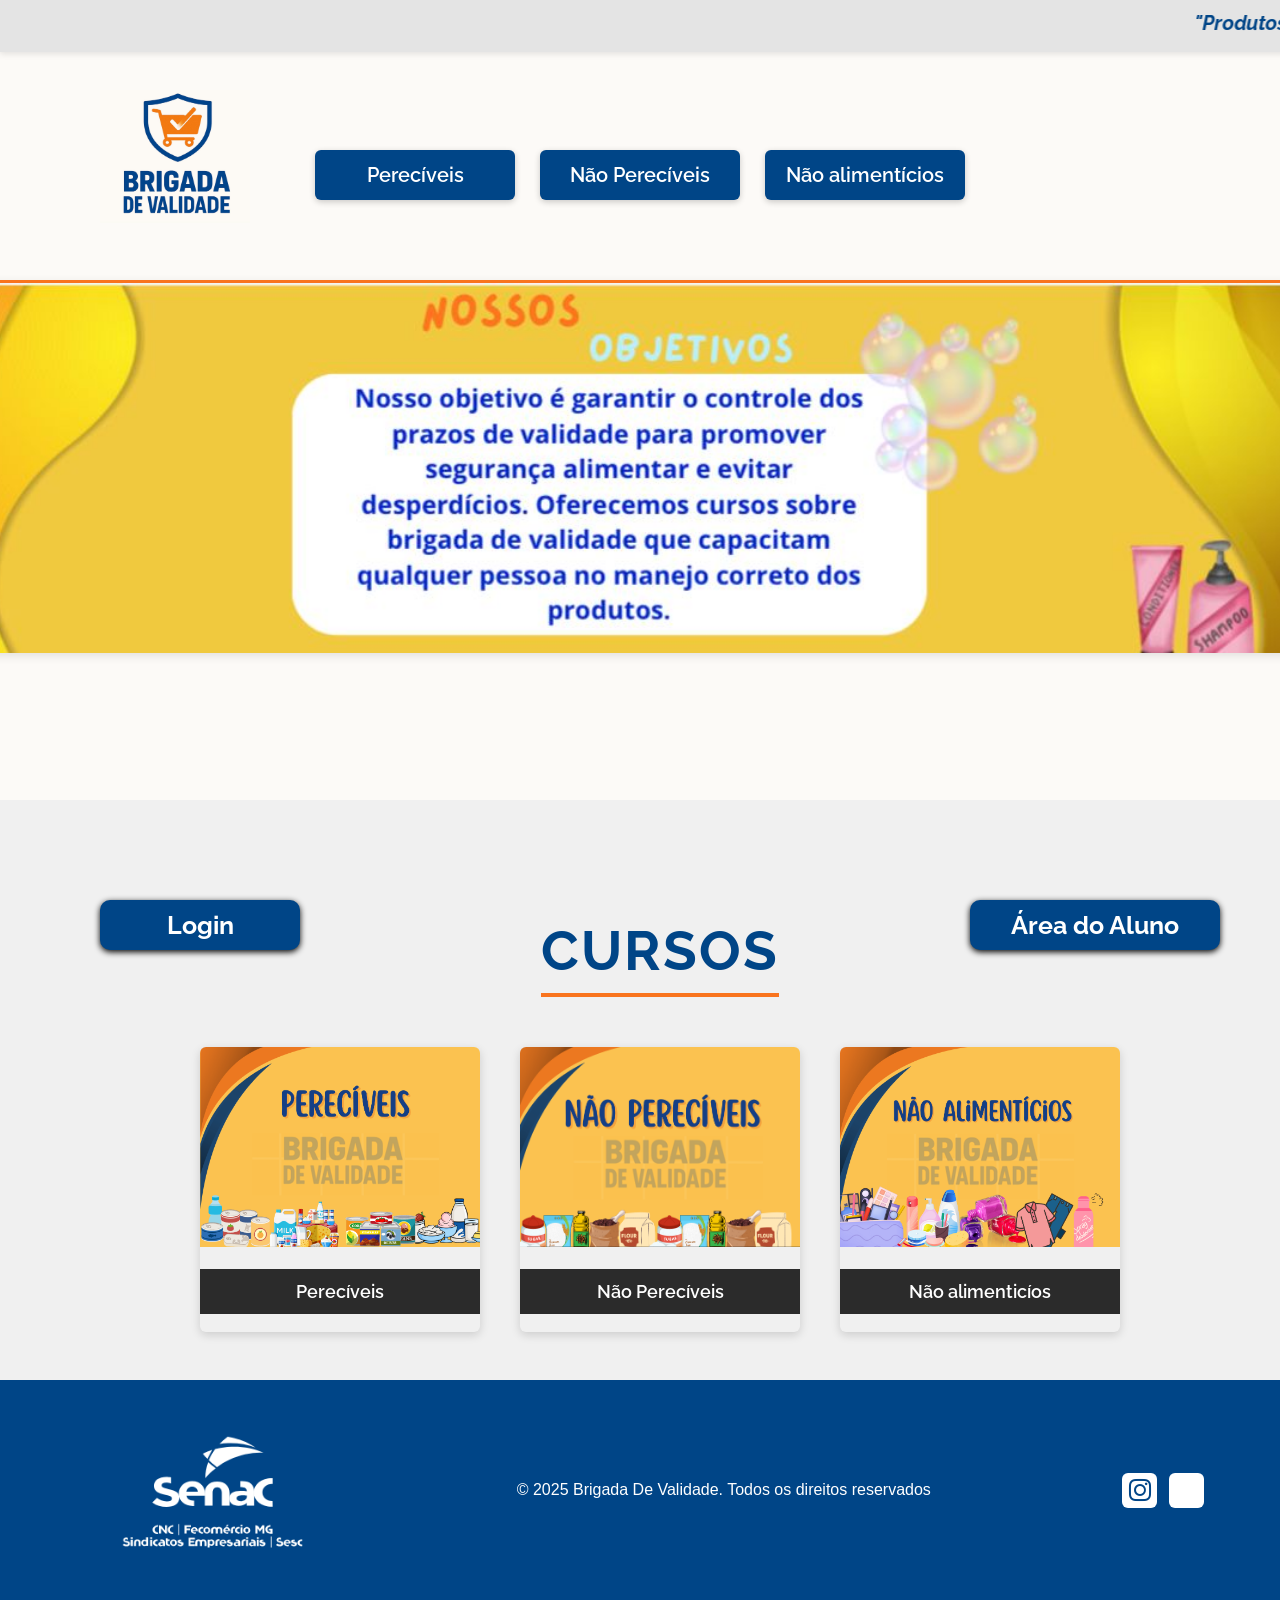
<file: html/index.html>
<!DOCTYPE html>
<html lang="pt-br">

<head>
    <meta charset="UTF-8">
    <meta name="viewport" content="width=device-width, initial-scale=1.0">
    <link rel="stylesheet" href="https://cdn.jsdelivr.net/npm/bootstrap-icons@1.13.1/font/bootstrap-icons.min.css">
    <link rel="stylesheet" href="../css/style.css">
    <link href='https://cdn.boxicons.com/fonts/brands/boxicons-brands.min.css' rel='stylesheet'>
    <title>Brigada De Validade</title>
</head>

<body>
    <p class="titulo">
        <b><i>
                <marquee>"Produtos sempre dentro do prazo. Porque você merece segurança e qualidade."</marquee>
            </i></b>
    </p><br>
    <img class="logo" src="../imagens/logo.jpg" alt="">
    <div class="as">
        <a class="botoes" href="../html/p.html">Perecíveis</a>
        <a class="botoes" href="../html/index1.html">Não Perecíveis</a>
        <a class="botoes" href="../html/na.html">Não alimentícios</a>
    </div>
    <div class="banner-container">
        <img class="banners" src="../imagens/1000035137.jpg" alt="Banner 1">
        <img class="banners" src="../imagens/BANNER-2.jpg" alt="Banner 2">
        <button class="banner-btn prev"><i class="bi bi-chevron-left"></i></button>
        <button class="banner-btn next"><i class="bi bi-chevron-right"></i></button>
    </div>
    <div class="container-cursos">
        <p class="titulo-cursos"><b>Cursos</b></p>
        <div class="container-imagem">
            <a class="btn-login" href="../html/Login.html"><b>Login</b></a>
            <a class="btn-areadoaluno" href="../html/areaAluno.html"><b>Área do Aluno</b></a>
            <a href="curso1.html">
                <div>
                    <img class="imagem" src="../imagens/P.png">
                    <p class="nome-imagens">Perecíveis</p>
                </div>
            </a>
            <a href="curso2.html">
                <div>
                    <img class="imagem" src="../imagens/NP.png">
                    <p class="nome-imagens">Não Perecíveis</p>
                </div>
            </a>
            <a href="curso3.html">
                <div>
                    <img class="imagem" src="../imagens/NA.png">
                    <p class="nome-imagens">Não alimenticíos</p>
                </div>
            </a>
        </div>
    </div>
    <footer>
        <img class="logo-footer" src="../imagens/logo-footer.png" alt="">
        <p class="copyright">© 2025 Brigada De Validade<a href="../html/easter.html" id="easter" >.</a> Todos os direitos reservados</p>
        <div class="icones">
            <a href="https://www.instagram.com/brigada.devalidade0013?igsh=MzB3cHFpYTdza3Vz" target="_blank"><i
                    class="bi bi-instagram"></i></a>
            <i class='bxl bx-gmail' target="_blank"></i>
        </div>
     
    </footer>
    <script src="../js/script.js"></script>
</body>

</html>
</file>
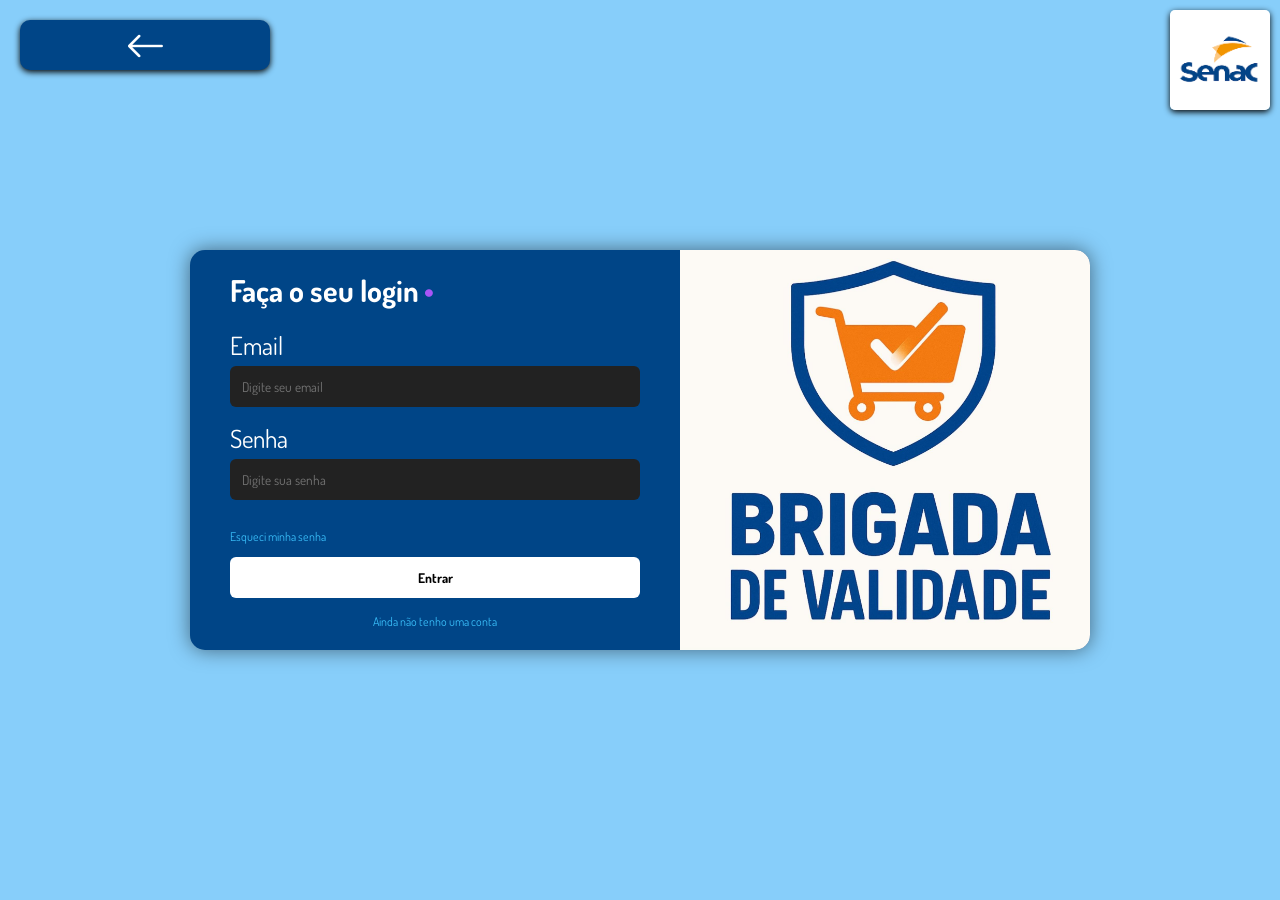
<file: html/areaAluno.html>
<!DOCTYPE html>
<html lang="pt-br">
<head>
  <meta charset="UTF-8" />
  <meta name="viewport" content="width=device-width, initial-scale=1.0" />
  <link rel="stylesheet" href="../Nova pasta/css/areaAluno.css" />
  <title>Área do Aluno</title>
</head>
<body>

  <!-- HEADER -->
  <header id="header">
    <h1>Área do Aluno</h1>
    <nav>
      <a href="../html/index.html">Ir para Home</a>
      <button id="btnLogout" class="btn-logout">Sair</button>
    </nav>
  </header>

  <!-- MAIN -->
  <main>
    <h2>Histórico de atividades</h2>
    <p>Escolha abaixo uma das categorias disponíveis para visualizar suas atividades</p>
    <br />

    <section id="card" class="card">

      <article id="back">
        <h2>Cursos Concluídos</h2>
        <p>Aqui estão os cursos que você já concluiu.</p>

        <table class="tabela">
          <thead>
            <tr>
              <th>Nome do Curso</th>
              <th>Certificado</th>
              <th>Participante</th>
              <th>Instituição</th>
            </tr>
          </thead>
          <tbody>
            <tr>
              <td>Perecíveis</td>
              <td><button onclick="imprimirCertificado1()">Imprimir</button></td>
              <td id="alunoNome2">Nome do Aluno</td>
              <td>SENAC</td>
            </tr>
            <tr>
              <td>Não Perecíveis</td>
              <td><button onclick="imprimirCertificado2()">Imprimir</button></td>
              <td id="alunoNome1">Nome do Aluno</td>
              <td>SENAC</td>
            </tr>
            <tr>
              <td>Não alimenticíos</td>
              <td><button onclick="imprimirCertificado3()">Imprimir</button></td>
              <td id="alunoNome3">Nome do Aluno</td>
              <td>SENAC</td>
            </tr>
          </tbody>
        </table>
      </article>
    </section>
  </main>

  <script src="../Nova pasta/js/areaAluno.js"></script>
  <script src="../Nova pasta/js/logout.js"></script>
</body>
</html>
</file>
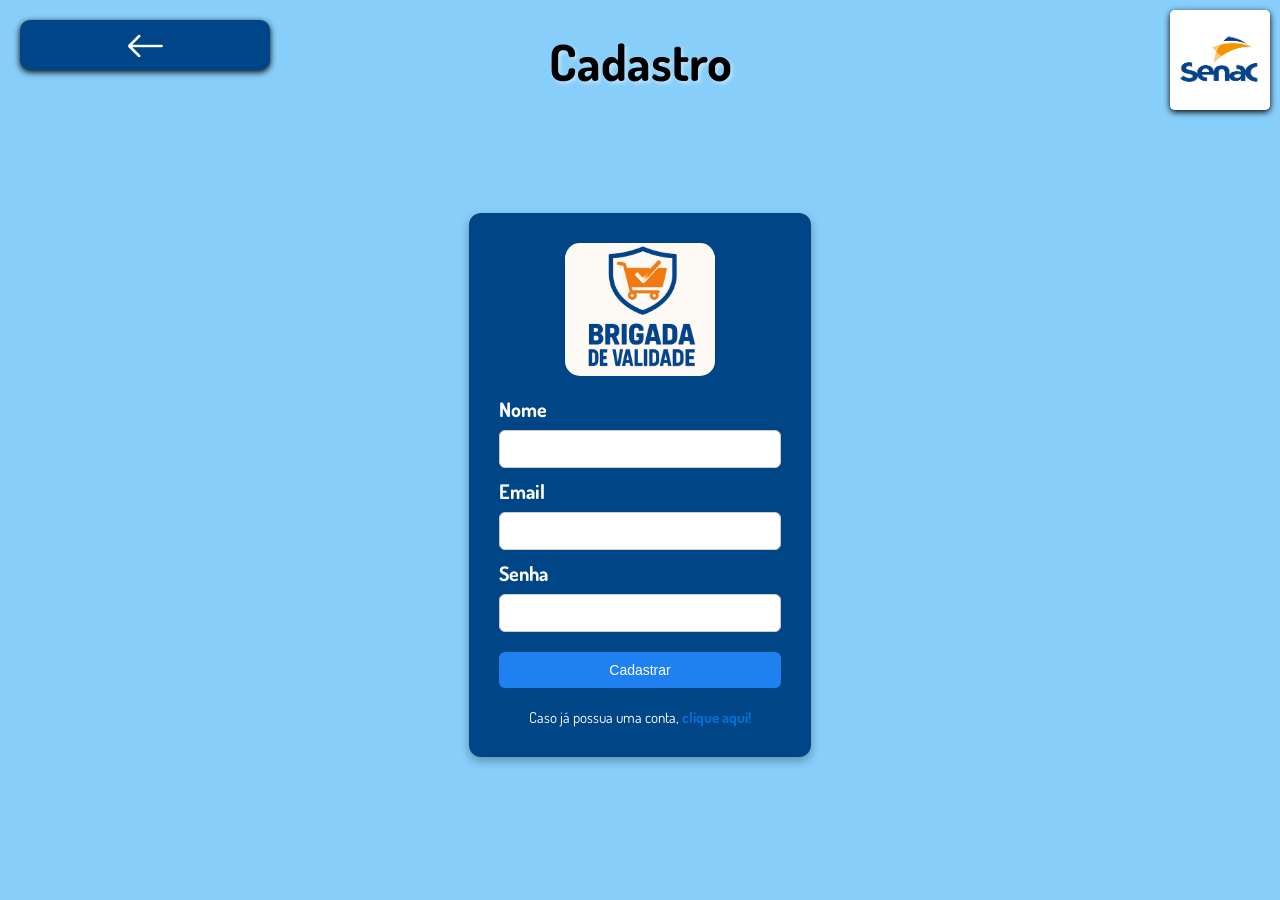
<file: html/Cad.html>
<!DOCTYPE html>
<html lang="pt-br">
<head>
  <meta charset="UTF-8">
  <meta name="viewport" content="width=device-width, initial-scale=1.0">
  <title>Cadastro</title>
  <link rel="stylesheet" href="../css/cadastro.css">
  <link rel="stylesheet" href="https://cdn.jsdelivr.net/npm/bootstrap-icons@1.13.1/font/bootstrap-icons.min.css">
<link href="https://fonts.googleapis.com/css2?family=Dosis:wght@200..800&family=Raleway:ital,wght@0,100..900;1,100..900&display=swap" rel="stylesheet">
</head>
<body>

  <!-- Conteúdo -->
  <div class="content">
    <h1 class="cad">Cadastro</h1>
  </div>

  <!-- Formulário -->
  <div class="form-container">
    <img src="../imagens/logo.jpg" class="Logo" alt="Logo">

    <form action="#" method="post">
      <label for="nome">Nome</label>
      <input type="text" id="nome" name="nome" required>

      <label for="email">Email</label>
      <input type="email" id="email" name="email" required>

      <label for="senha">Senha</label>
      <input type="password" id="senha" name="senha" required>

      <button type="submit">Cadastrar</button>
    </form>

  <a class="voltar" href="../html/index.html"><i class="bi bi-arrow-left"></i></a>
    <div class="login-link">
      <p>Caso já possua uma conta, <a href="../html/Login.html">clique aqui!</a></p>
    </div>
  </div>
  
  <img src="../imagens/images.png" class="logo">
  <script src="../js/cadastro.js"></script>
</body>
</html>
</file>
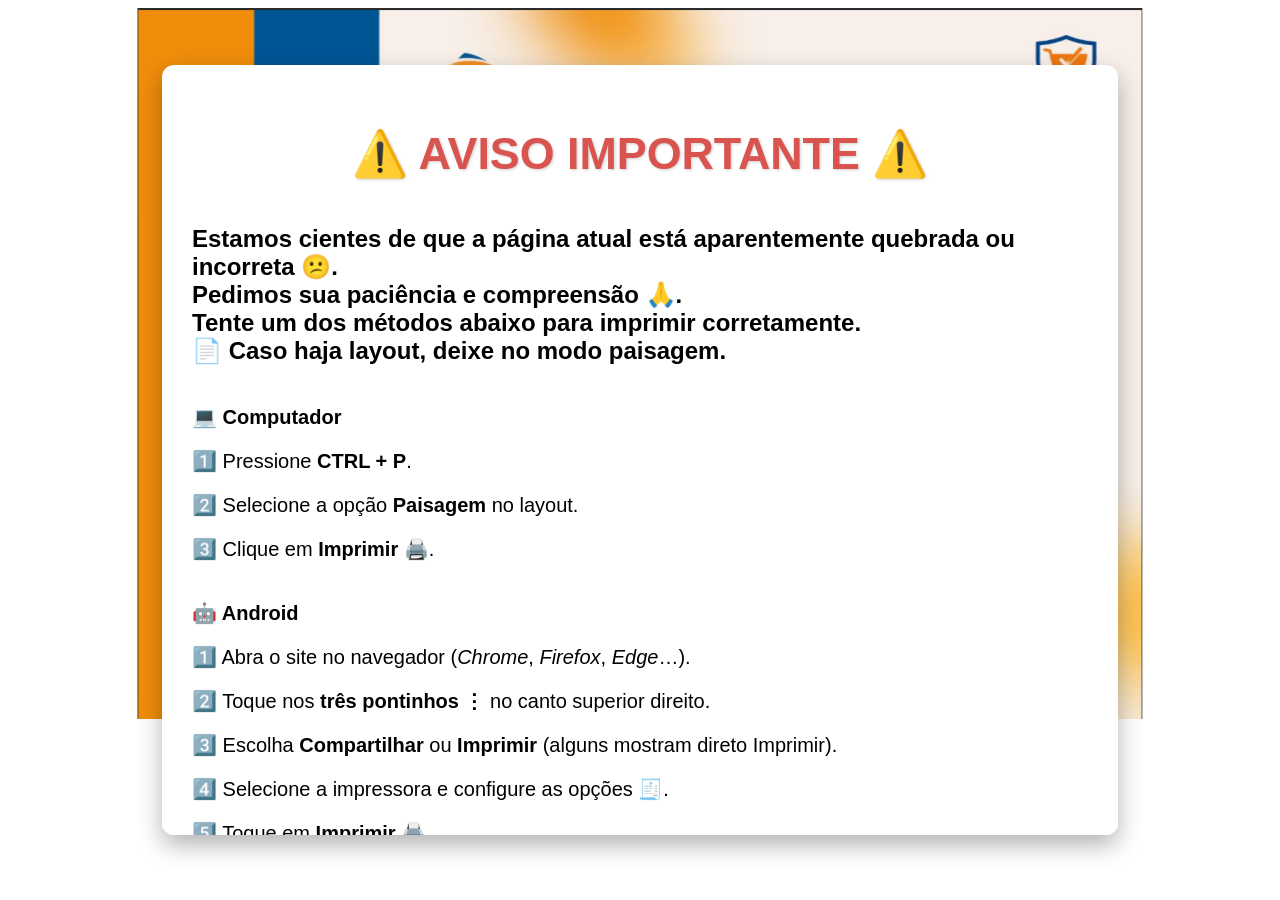
<file: html/certificado1.html>
<!DOCTYPE html>
<html lang="pt-br">

<head>
    <meta charset="UTF-8">
    <meta name="viewport" content="width=device-width, initial-scale=1.0">
    <link rel="stylesheet" href="../css/certificado.css">
    <title>Certificado - Perecíveis</title>
</head>

<body>
    <img src="../imagens/Design sem nome (2).svg" alt="">
    <p class="cert"><span id="nomeAluno"></span> participou do curso <strong>Perecíveis</strong>,<br> promovido por SENAC.</p>
    
    <section class="msg">
        <h1 class="aviso-titulo">⚠️ AVISO IMPORTANTE ⚠️</h1>

        <h2>
            Estamos cientes de que a página atual está aparentemente quebrada ou incorreta 😕.<br>
            Pedimos sua paciência e compreensão 🙏.<br>
            Tente um dos métodos abaixo para imprimir corretamente.<br>
            <strong>📄 Caso haja layout, deixe no modo paisagem.</strong>
        </h2>

        <article>
            <p><strong>💻 Computador</strong></p>
            <p>1️⃣ Pressione <strong>CTRL + P</strong>.</p>
            <p>2️⃣ Selecione a opção <strong>Paisagem</strong> no layout.</p>
            <p>3️⃣ Clique em <strong>Imprimir 🖨️</strong>.</p>
        </article>

        <article class="an">
            <p><strong>🤖 Android</strong></p>
            <p>1️⃣ Abra o site no navegador (<em>Chrome</em>, <em>Firefox</em>, <em>Edge</em>…).</p>
            <p>2️⃣ Toque nos <strong>três pontinhos ⋮</strong> no canto superior direito.</p>
            <p>3️⃣ Escolha <strong>Compartilhar</strong> ou <strong>Imprimir</strong> (alguns mostram direto Imprimir).</p>
            <p>4️⃣ Selecione a impressora e configure as opções 🧾.</p>
            <p>5️⃣ Toque em <strong>Imprimir 🖨️</strong>.</p>
        </article>

        <article class="ip">
            <p><strong>🍎 iPhone / iPad (iOS)</strong></p>
            <p>1️⃣ Abra o site no <strong>Safari</strong>.</p>
            <p>2️⃣ Toque no ícone de <strong>compartilhamento</strong> ⬆️.</p>
            <p>3️⃣ Role e toque em <strong>Imprimir</strong>.</p>
            <p>4️⃣ Escolha a impressora e configure as opções ⚙️.</p>
            <p>5️⃣ Toque em <strong>Imprimir 🖨️</strong>.</p>
        </article>

        <a class="btn-fechar" id="btn">Ok</a>
    </section>

    <script>
        document.addEventListener("DOMContentLoaded", () => {
            const usuarioLogado = JSON.parse(localStorage.getItem("usuarioLogado"));
            const nomeAluno = usuarioLogado ? usuarioLogado.nome : "Nome do Aluno";
            document.getElementById("nomeAluno").textContent = nomeAluno;
        });

        const btn = document.getElementById("btn");
        const msg = document.querySelector(".msg");
        btn.addEventListener("click", () => {
            msg.style.display = 'none';
        });
    </script>
</body>

</html>
</file>
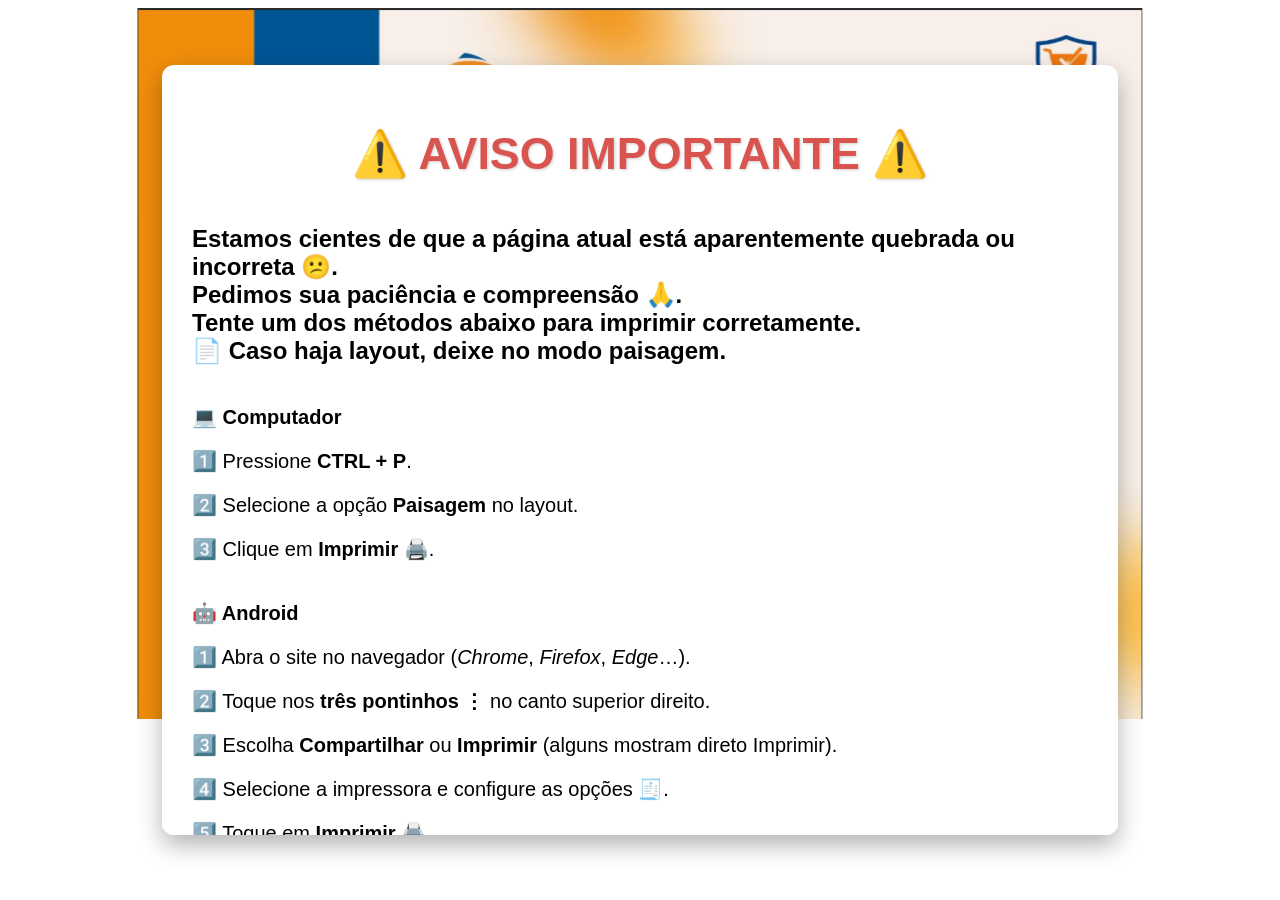
<file: html/certificado2.html>
<!DOCTYPE html>
<html lang="pt-br">

<head>
    <meta charset="UTF-8">
    <meta name="viewport" content="width=device-width, initial-scale=1.0">
    <link rel="stylesheet" href="../css/certificado.css">
    <title>Certificado - Não Alimentícios</title>
</head>

<body>
    <img src="../imagens/Design sem nome (2).svg" alt="">
    <p class="cert"><span id="nomeAluno"></span> participou do curso <strong>Não Alimentícios</strong>,<br> promovido por SENAC.</p>
    
    <section class="msg">
        <h1 class="aviso-titulo">⚠️ AVISO IMPORTANTE ⚠️</h1>

        <h2>
            Estamos cientes de que a página atual está aparentemente quebrada ou incorreta 😕.<br>
            Pedimos sua paciência e compreensão 🙏.<br>
            Tente um dos métodos abaixo para imprimir corretamente.<br>
            <strong>📄 Caso haja layout, deixe no modo paisagem.</strong>
        </h2>

        <article>
            <p><strong>💻 Computador</strong></p>
            <p>1️⃣ Pressione <strong>CTRL + P</strong>.</p>
            <p>2️⃣ Selecione a opção <strong>Paisagem</strong> no layout.</p>
            <p>3️⃣ Clique em <strong>Imprimir 🖨️</strong>.</p>
        </article>

        <article class="an">
            <p><strong>🤖 Android</strong></p>
            <p>1️⃣ Abra o site no navegador (<em>Chrome</em>, <em>Firefox</em>, <em>Edge</em>…).</p>
            <p>2️⃣ Toque nos <strong>três pontinhos ⋮</strong> no canto superior direito.</p>
            <p>3️⃣ Escolha <strong>Compartilhar</strong> ou <strong>Imprimir</strong> (alguns mostram direto Imprimir).</p>
            <p>4️⃣ Selecione a impressora e configure as opções 🧾.</p>
            <p>5️⃣ Toque em <strong>Imprimir 🖨️</strong>.</p>
        </article>

        <article class="ip">
            <p><strong>🍎 iPhone / iPad (iOS)</strong></p>
            <p>1️⃣ Abra o site no <strong>Safari</strong>.</p>
            <p>2️⃣ Toque no ícone de <strong>compartilhamento</strong> ⬆️.</p>
            <p>3️⃣ Role e toque em <strong>Imprimir</strong>.</p>
            <p>4️⃣ Escolha a impressora e configure as opções ⚙️.</p>
            <p>5️⃣ Toque em <strong>Imprimir 🖨️</strong>.</p>
        </article>

        <a class="btn-fechar" id="btn">Ok</a>
    </section>

    <script>
        document.addEventListener("DOMContentLoaded", () => {
            const usuarioLogado = JSON.parse(localStorage.getItem("usuarioLogado"));
            const nomeAluno = usuarioLogado ? usuarioLogado.nome : "Nome do Aluno";
            document.getElementById("nomeAluno").textContent = nomeAluno;
        });

        const btn = document.getElementById("btn");
        const msg = document.querySelector(".msg");
        btn.addEventListener("click", () => {
            msg.style.display = 'none';
        });
    </script>
</body>

</html>
</file>
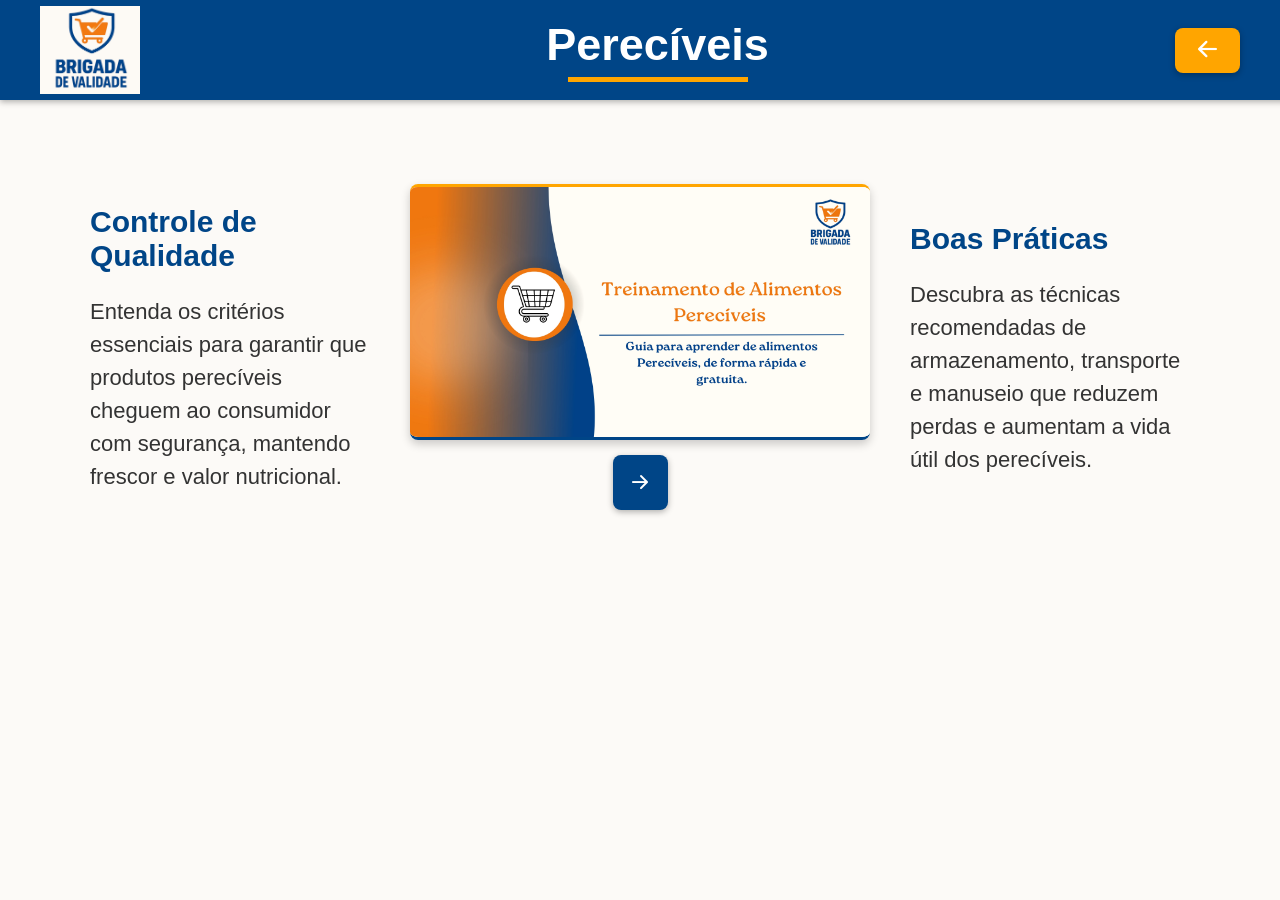
<file: html/curso1.html>
<!DOCTYPE html>
<html lang="pt-br">

<head>
    <meta charset="UTF-8">
    <meta name="viewport" content="width=device-width, initial-scale=1.0">
    <link rel="stylesheet" href="../css/cursos.css">
    <link rel="stylesheet" href="https://cdn.jsdelivr.net/npm/bootstrap-icons@1.13.1/font/bootstrap-icons.min.css">
    <title>Perecíveis</title>
</head>

<body>
    <header>
        <img class="logo" src="../imagens/logo.jpg" alt="">
        <div class="container-titulo">
            <p class="titulo">Perecíveis</p>
            <hr class="linha">
        </div>
        <a class="voltar" href="../html/index.html"><i class="bi bi-arrow-left-short"></i></a>
    </header>
    <main class="conteudo">
        <div class="texto-lateral">
            <h2>Controle de Qualidade</h2>
            <p>Entenda os critérios essenciais para garantir que produtos perecíveis cheguem ao consumidor com
                segurança, mantendo frescor e valor nutricional.</p>
        </div>

        <div class="pdf-container">
            <img id="slideFrame" src="../slides/ilovepdf_pages-to-jpg/Cópia de Treinamento em Produtos_page-0001.jpg"
                class="video" alt="Slide de treinamento">

            <div class="pdf-controles">
                <button id="voltarSlide"><i class="bi bi-arrow-left-short"></i></button>
                <button id="proximoSlide"><i class="bi bi-arrow-right-short"></i></button>
            </div>

            <a id="btnContinuar" href="../html/quizP.html" class="continuar" style="display:none;">Continuar</a>
        </div>


        <div class="texto-lateral">
            <h2>Boas Práticas</h2>
            <p>Descubra as técnicas recomendadas de armazenamento, transporte e manuseio que reduzem perdas e aumentam a
                vida útil dos perecíveis.</p>
        </div>
    </main>

    <script src="../js/cursos.js"></script>

</body>

</html>
</file>
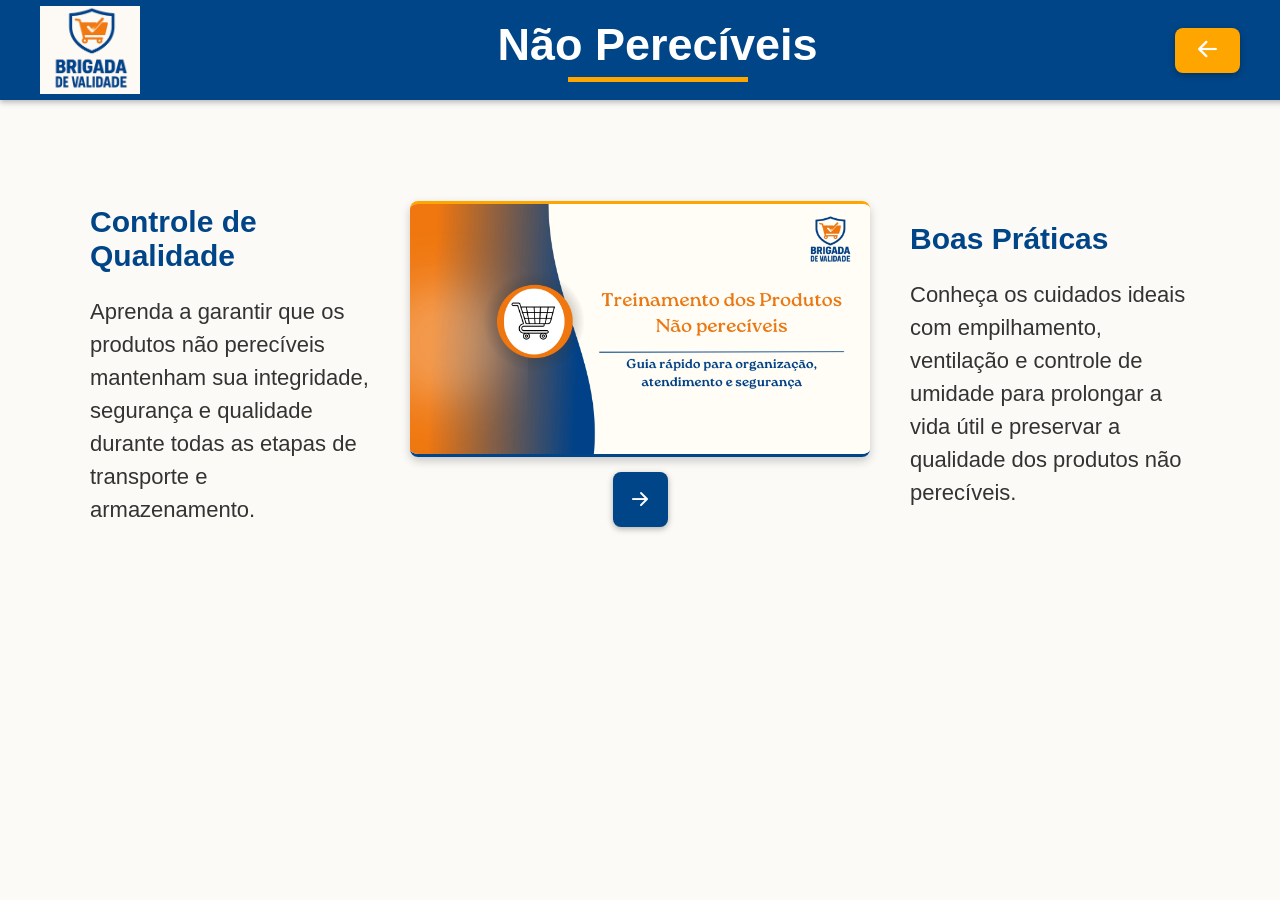
<file: html/curso2.html>
<!DOCTYPE html>
<html lang="pt-br">

<head>
    <meta charset="UTF-8">
    <meta name="viewport" content="width=device-width, initial-scale=1.0">
    <link rel="stylesheet" href="../css/cursos.css">
    <link rel="stylesheet" href="https://cdn.jsdelivr.net/npm/bootstrap-icons@1.13.1/font/bootstrap-icons.min.css">
    <title>Não Perecíveis</title>
</head>

<body>
    <header>
        <img class="logo" src="../imagens/logo.jpg" alt="Logo da empresa">
        <div class="container-titulo">
            <p class="titulo">Não Perecíveis</p>
            <hr class="linha">
        </div>
        <a class="voltar" href="../html/index.html"><i class="bi bi-arrow-left-short"></i></a>
    </header>

    <main class="conteudo">
        <div class="texto-lateral">
            <h2>Controle de Qualidade</h2>
            <p>Aprenda a garantir que os produtos não perecíveis mantenham sua integridade, segurança e qualidade durante
                todas as etapas de transporte e armazenamento.</p>
        </div>

        <div class="pdf-container">
            <img id="slideFrame" src="../slides/NP/Treinamento não perecíveis_page-0001.jpg" class="video"
                alt="Slide de treinamento - Não Perecíveis">

            <div class="pdf-controles">
                <button id="voltarSlide"><i class="bi bi-arrow-left-short"></i></button>
                <button id="proximoSlide"><i class="bi bi-arrow-right-short"></i></button>
            </div>

            <a id="btnContinuar" href="../html/quizNP.html" class="continuar" style="display:none;">Continuar</a>
        </div>

        <div class="texto-lateral">
            <h2>Boas Práticas</h2>
            <p>Conheça os cuidados ideais com empilhamento, ventilação e controle de umidade para prolongar a vida útil e
                preservar a qualidade dos produtos não perecíveis.</p>
        </div>
    </main>

    <script src="../js/NP.js"></script>
</body>

</html>
</file>
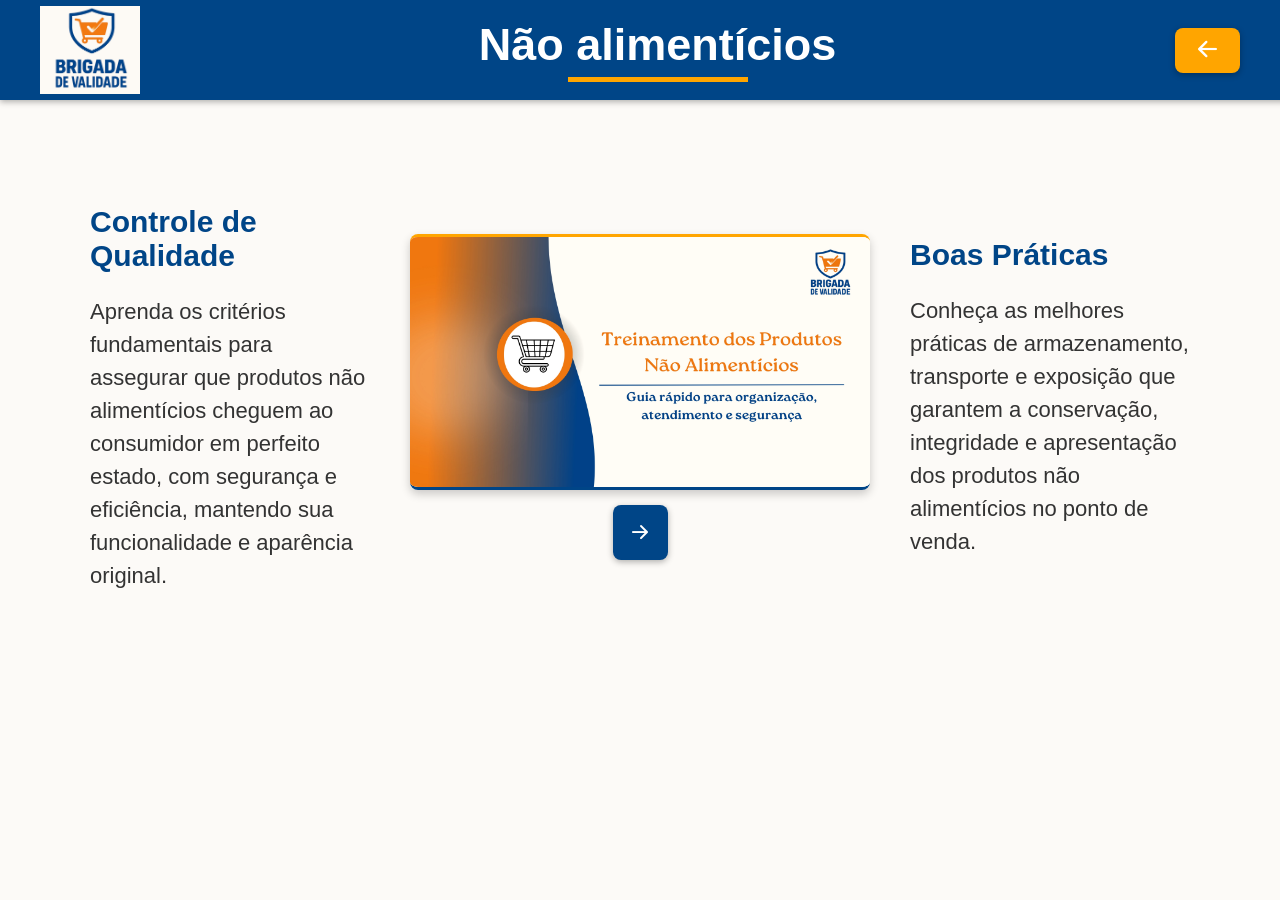
<file: html/curso3.html>
<!DOCTYPE html>
<html lang="pt-br">

<head>
    <meta charset="UTF-8">
    <meta name="viewport" content="width=device-width, initial-scale=1.0">
    <link rel="stylesheet" href="../css/cursos.css">
    <link rel="stylesheet" href="https://cdn.jsdelivr.net/npm/bootstrap-icons@1.13.1/font/bootstrap-icons.min.css">
    <title>Não alimentícios</title>
</head>

<body>
    <header>
        <img class="logo" src="../imagens/logo.jpg" alt="">
        <div class="container-titulo">
            <p class="titulo">Não alimentícios</p>
            <hr class="linha">
        </div>
        <a class="voltar" href="../html/index.html"><i class="bi bi-arrow-left-short"></i></a>
    </header>
    <main class="conteudo">
        <div class="texto-lateral">
            <h2>Controle de Qualidade</h2>
            <p>Aprenda os critérios fundamentais para assegurar que produtos não alimentícios cheguem ao consumidor em
                perfeito estado, com segurança e eficiência, mantendo sua funcionalidade e aparência original.</p>
        </div>

        <div class="pdf-container">
            <img id="slideFrame" src="../slides/NA/Treinamento em Produtos (1)_page-0001.jpg" class="video"
                alt="Slide de treinamento">

            <div class="pdf-controles">
                <button id="voltarSlide"><i class="bi bi-arrow-left-short"></i></button>
                <button id="proximoSlide"><i class="bi bi-arrow-right-short"></i></button>
            </div>

            <a id="btnContinuar" href="../html/quizNA.html" class="continuar" style="display:none;">Continuar</a>
        </div>


        <div class="texto-lateral">
            <h2>Boas Práticas</h2>
            <p>Conheça as melhores práticas de armazenamento, transporte e exposição que garantem a conservação,
                integridade e apresentação dos produtos não alimentícios no ponto de venda.</p>
        </div>
    </main>

    <script src="../js/NA.js"></script>

</body>

</html>
</file>
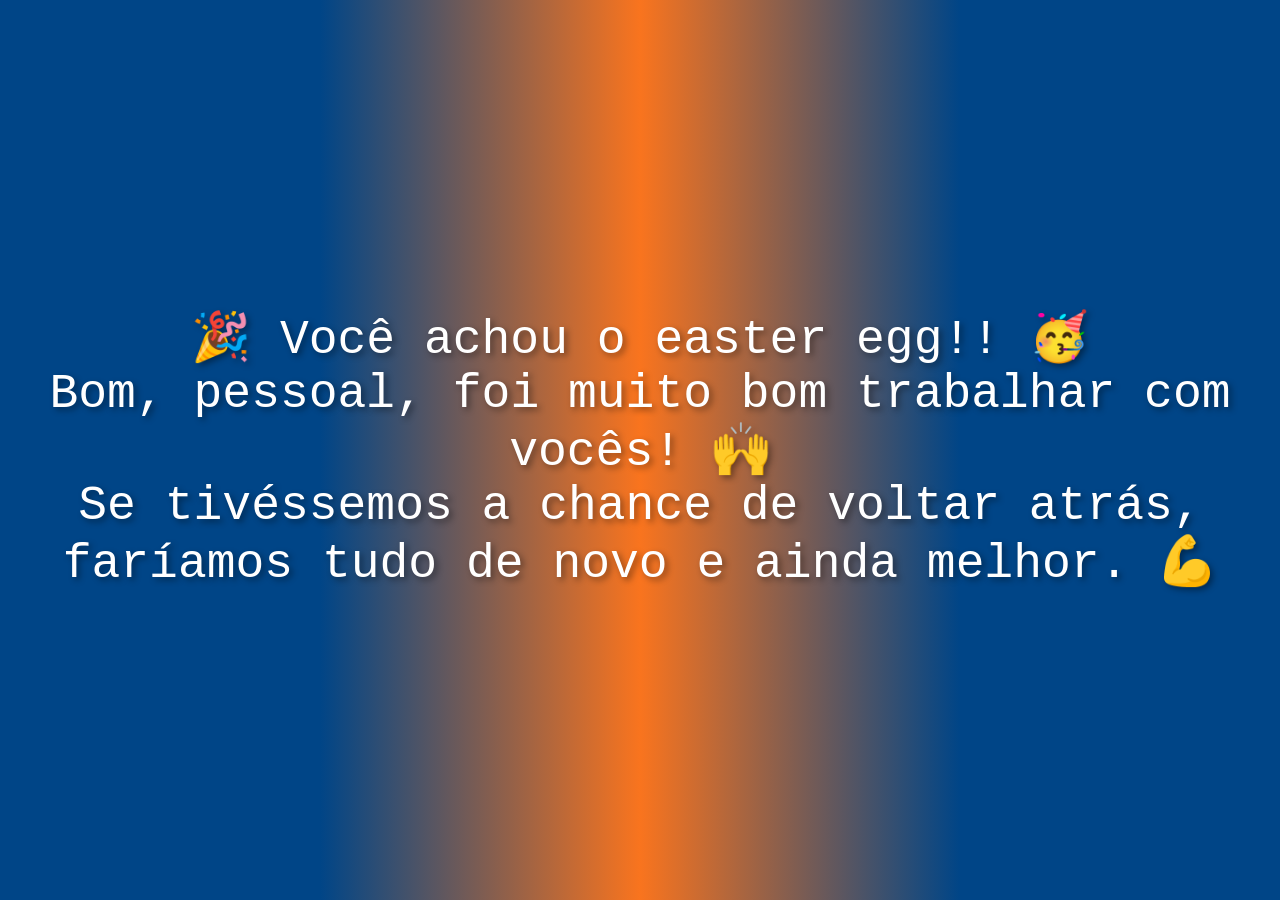
<file: html/easter.html>
<!DOCTYPE html>
<html lang="pt-BR">

<head>
    <meta charset="UTF-8">
    <meta name="viewport" content="width=device-width, initial-scale=1.0">
    <title>Você Achou!</title>
    <link rel="stylesheet" href="../css/easter.css">
</head>

<body>
    <div class="container">
        <p>🎉 Você achou o easter egg!! 🥳<br>
            Bom, pessoal, foi muito bom trabalhar com vocês! 🙌<br>
            Se tivéssemos a chance de voltar atrás,<br> faríamos tudo de novo e ainda melhor. 💪</p>
    </div>
    <div class="back"></div>

</body>

</html>
</file>
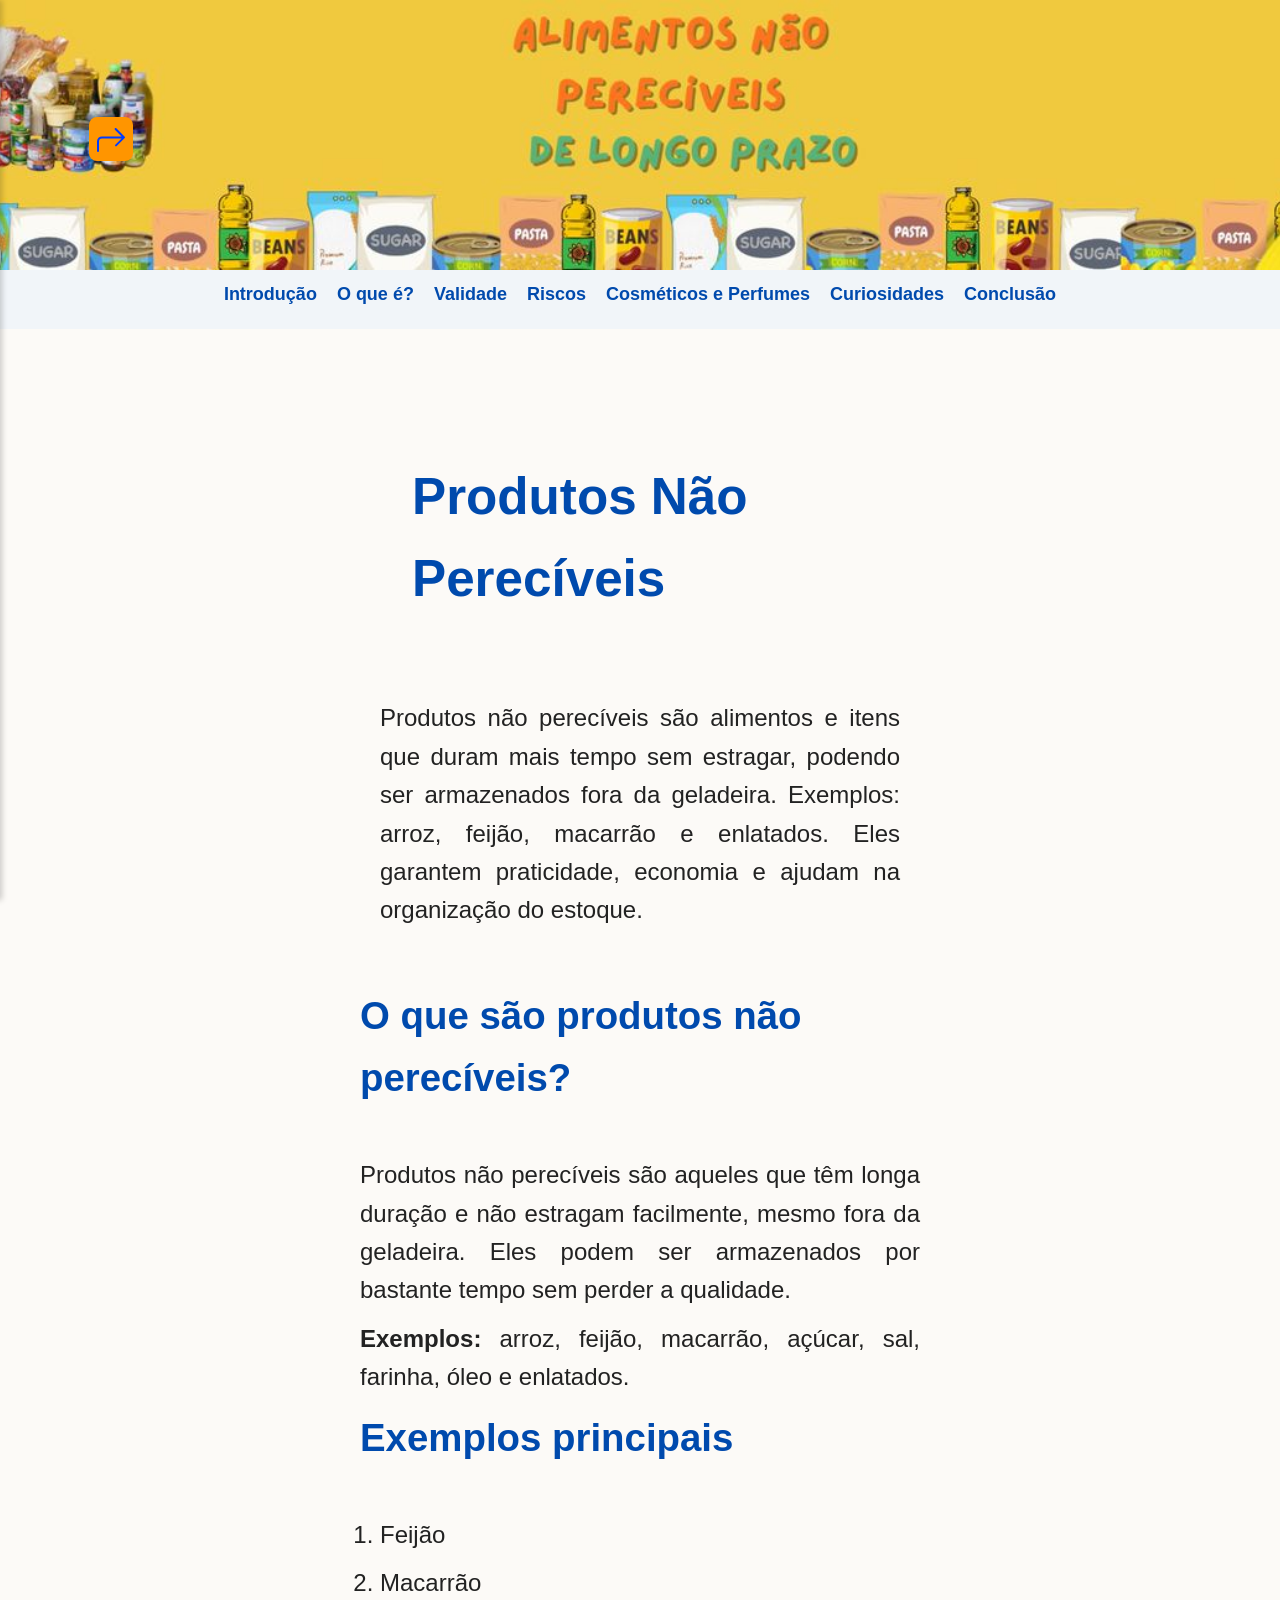
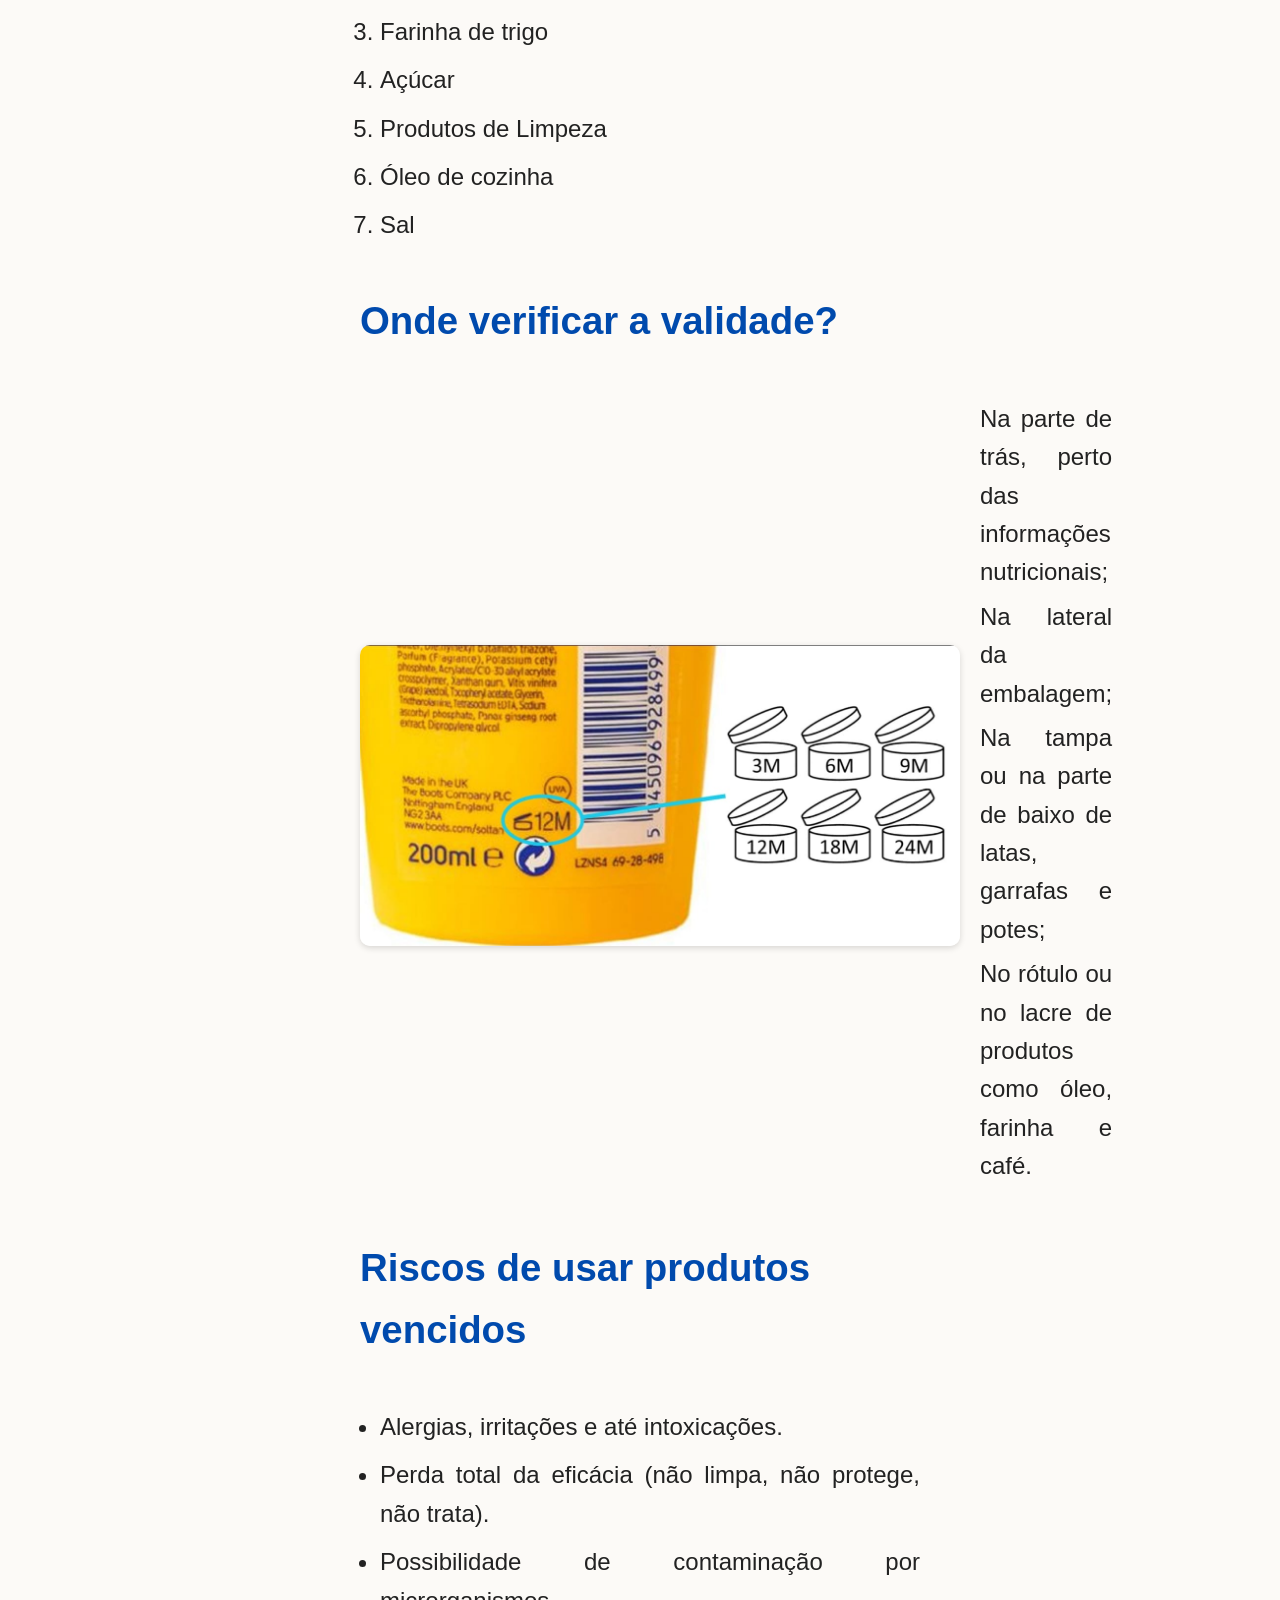
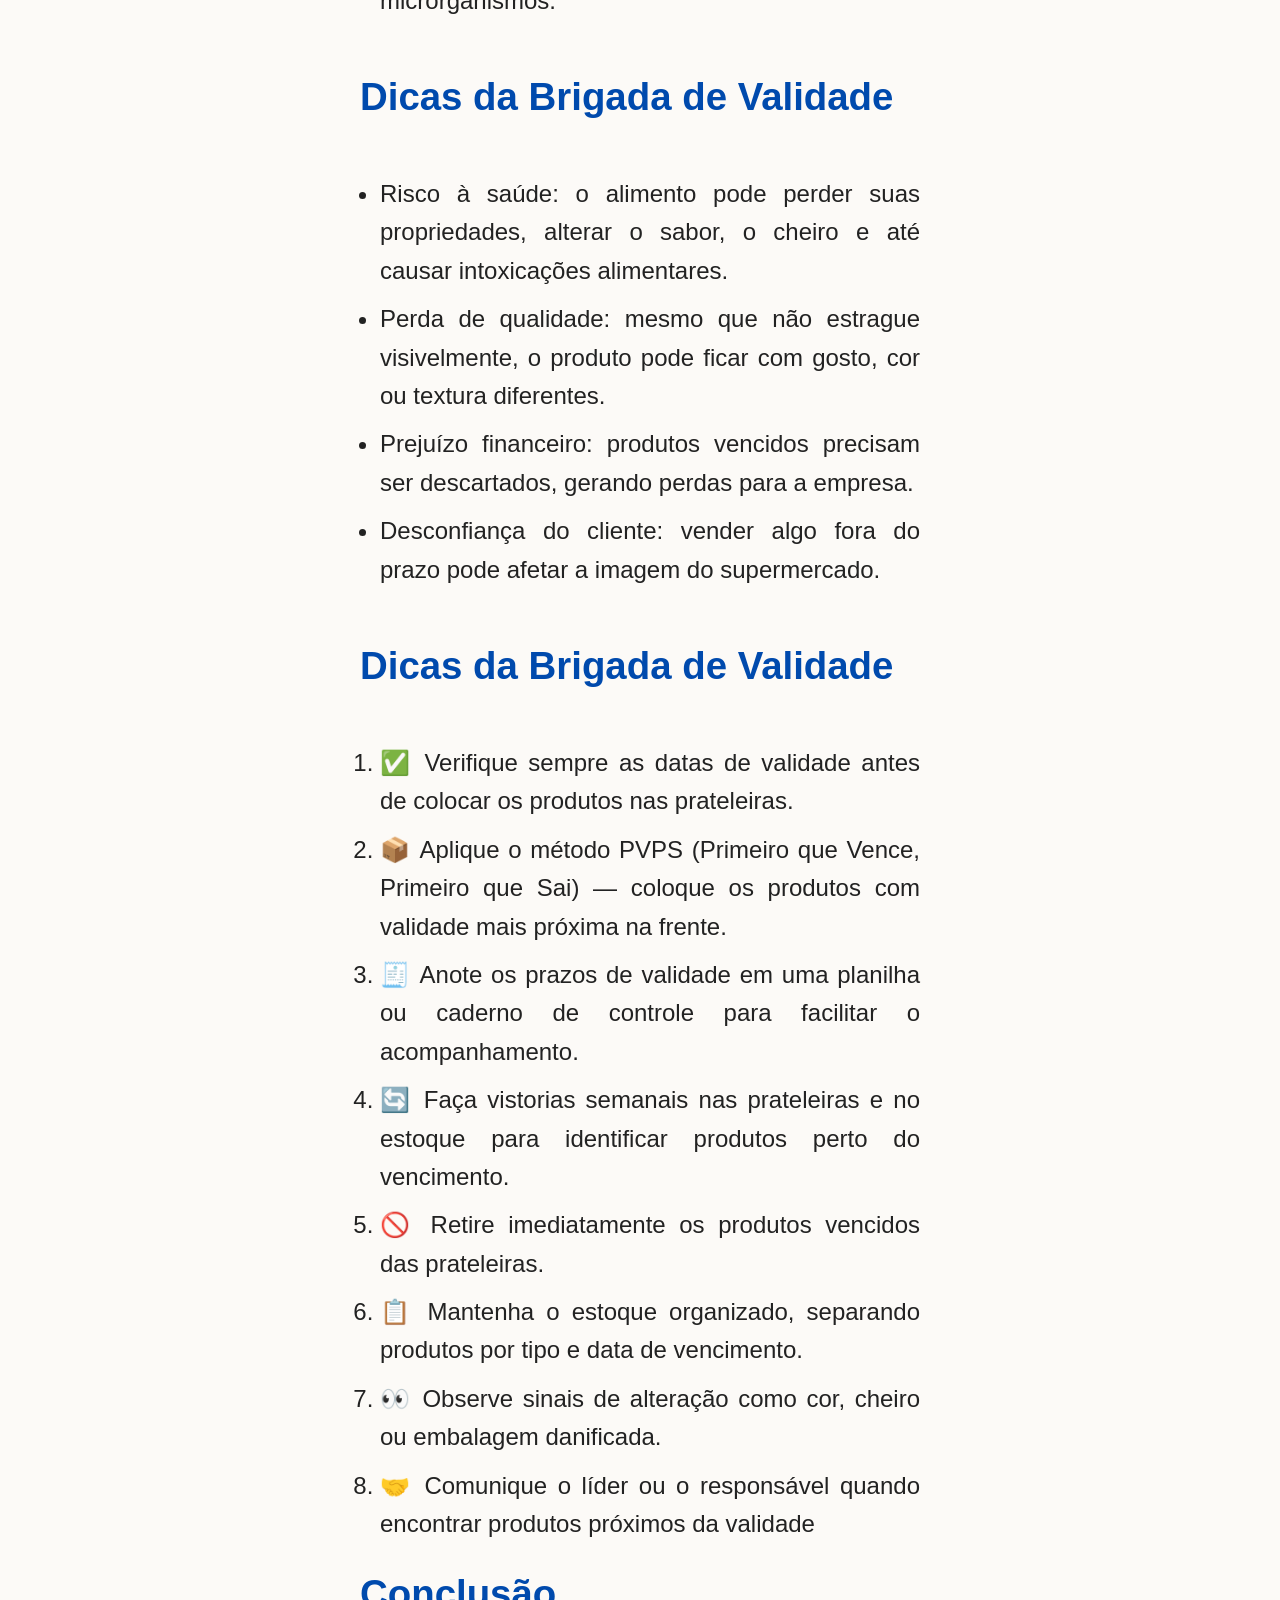
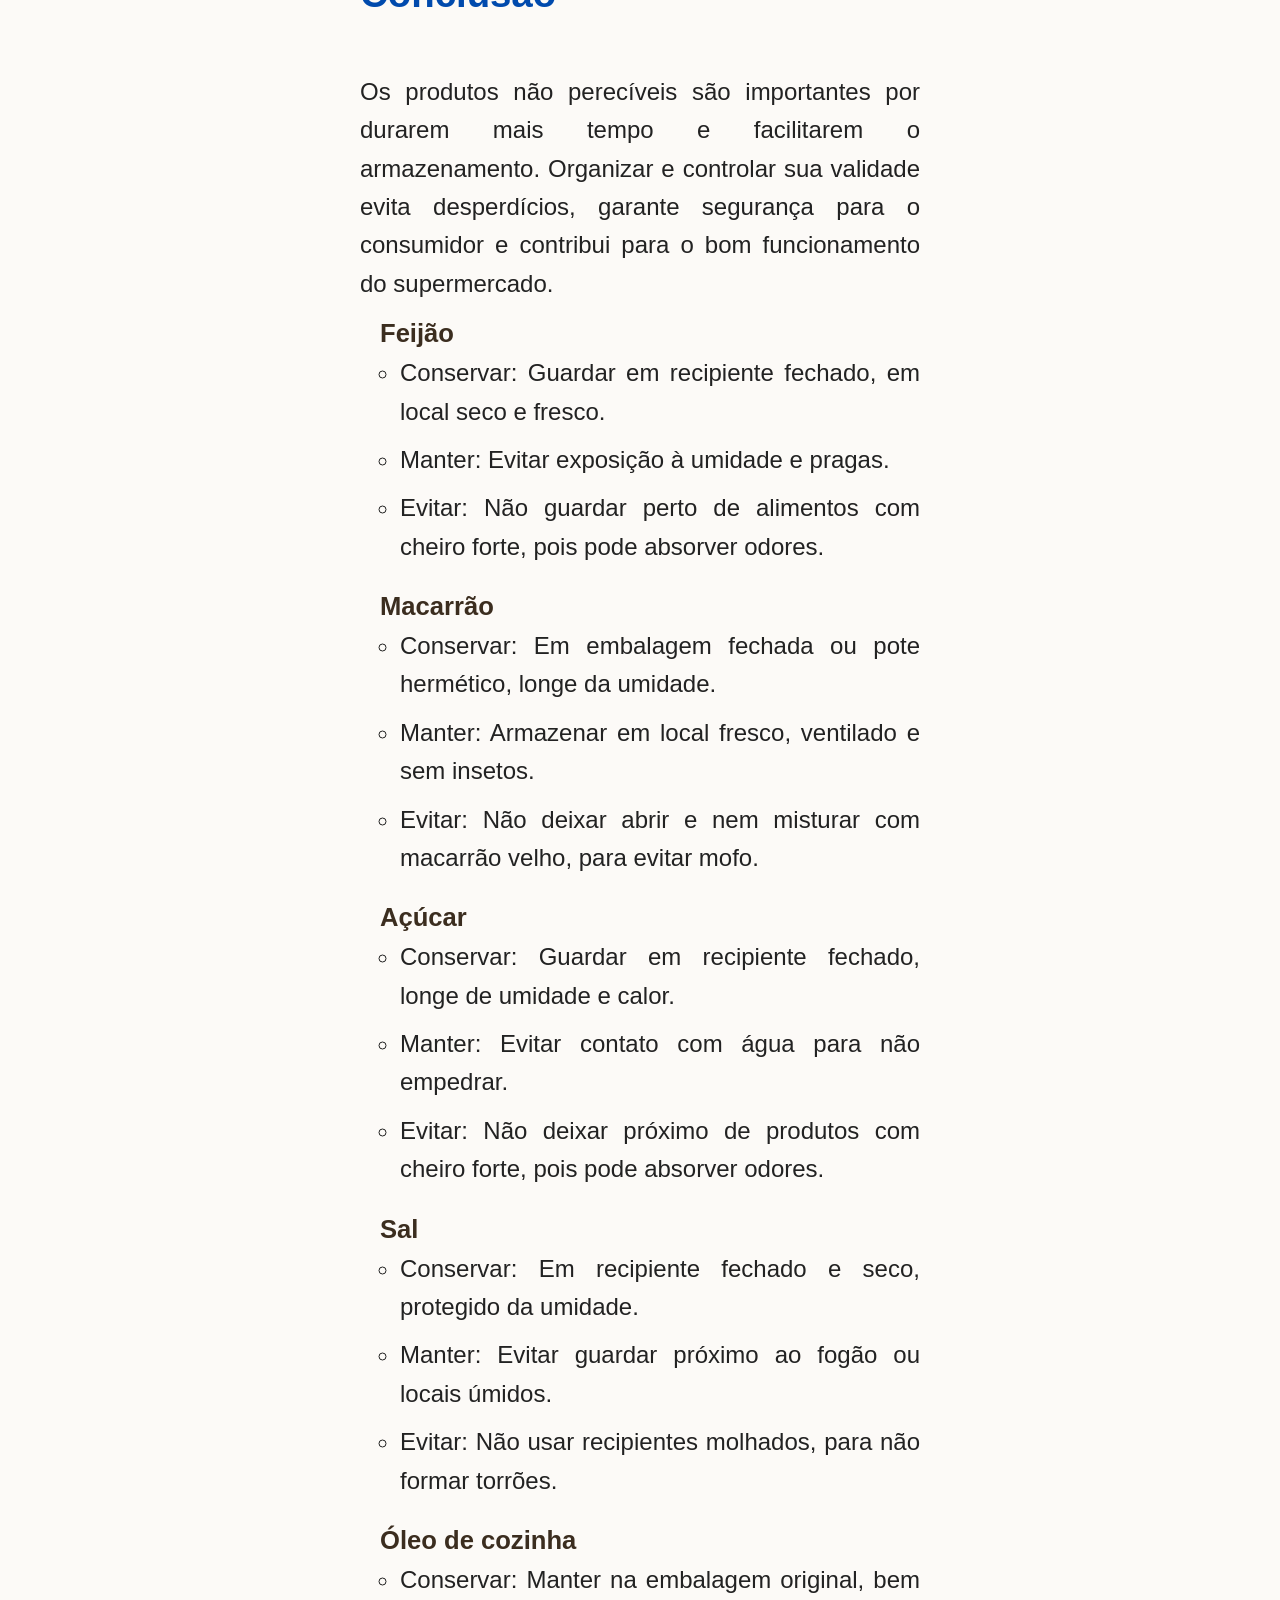
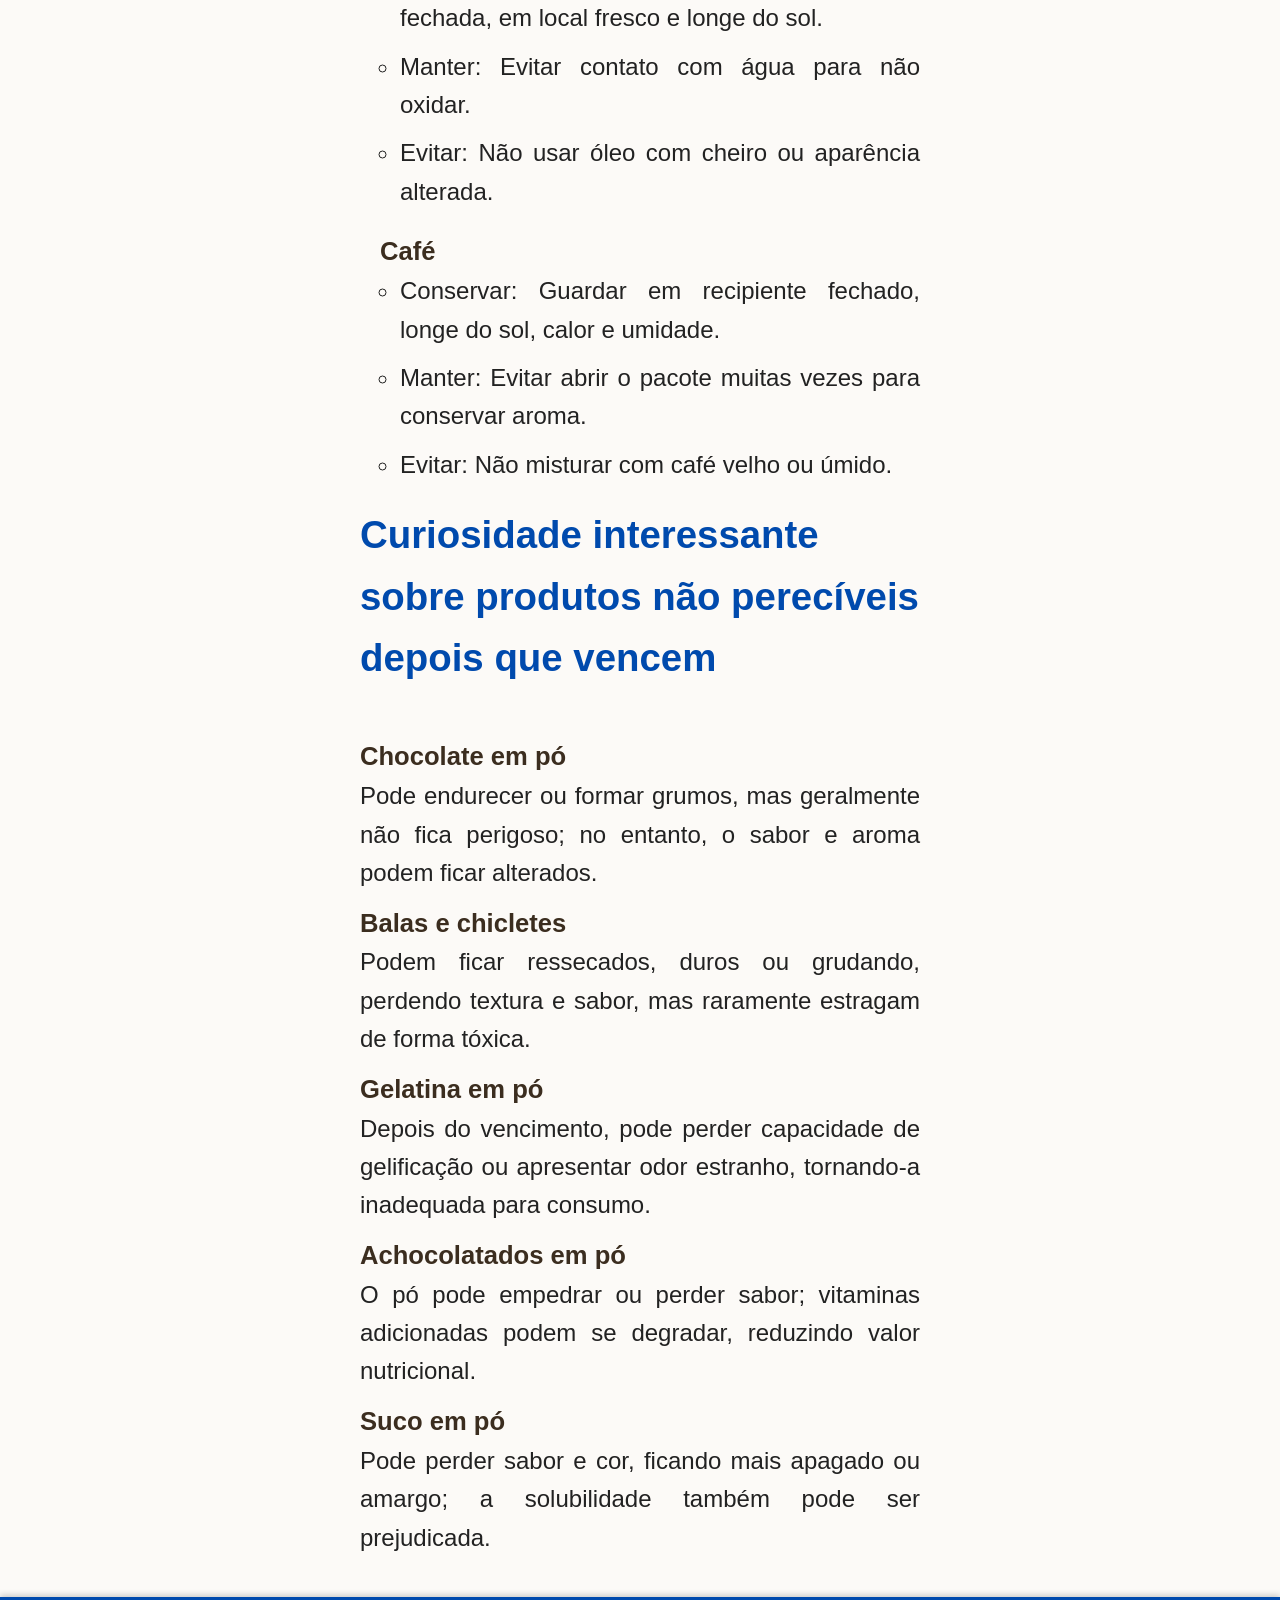
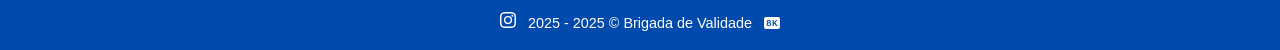
<file: html/index1.html>
<!DOCTYPE html>
<html lang="pt-br">
  <head>
    <meta charset="UTF-8" />
    <meta name="viewport" content="width=device-width, initial-scale=1.0" />
    <link rel="stylesheet" href="../css/style2.css" />
    <title>Não Perecíveis</title>
  </head>

  <body>
    <!-- HEADER -->
    <header id="header">
      <img src="../imagens/1000265103.jpg" alt="">
    </header>
    <div class="links" id="links">
      <button class="menuLateral" id="menuLateral"><svg xmlns="http://www.w3.org/2000/svg" width="16" height="16" fill="currentColor" class="bi bi-arrow-return-left" viewBox="0 0 16 16">
        <path fill-rule="evenodd" d="M14.5 1.5a.5.5 0 0 1 .5.5v4.8a2.5 2.5 0 0 1-2.5 2.5H2.707l3.347 3.346a.5.5 0 0 1-.708.708l-4.2-4.2a.5.5 0 0 1 0-.708l4-4a.5.5 0 1 1 .708.708L2.707 8.3H12.5A1.5 1.5 0 0 0 14 6.8V2a.5.5 0 0 1 .5-.5"/>
      </svg></button>
      <a href="#sec1">Introdução</a>
      <a href="#sec2">O que é?</a>
      <a href="#sec3">Validade</a>
      <a href="#sec4">Riscos</a>
      <a href="#sec5">Cosméticos e Perfumes</a>
      <a href="#sec6">Curiosidades</a>
      <a href="#sec7">Conclusão</a>
    </div>
    <br>
    <br>

    
    <!-- BARRA LATERAL -->
    <aside id="aside">
      <button class="logo" href="../html/index.html">
        <img src="../imagens/imagem.jpg" alt="" />
      </button>
      <div class="linksOutrasPages">
        <a href="../html/index.html">Home</a>
        <a href="../html/p.html">Perecíveis</a>
        <a href="../html/na.html">Não Alimentícios</a>
      </div>
    </aside>
    
    <!-- PRINCIPAL -->
    <main id="main">
      <br id="sec1">
      <section class="sec1">
        <h1>Produtos Não Perecíveis</h1>
        <article class="contVideo">
          <article>
            <p>
              Produtos não perecíveis são alimentos e itens que duram mais tempo sem estragar, podendo ser armazenados fora da geladeira. Exemplos: arroz, feijão, macarrão e enlatados. Eles garantem praticidade, economia e ajudam na organização do estoque.
              </p>
          </article>
        </article>
        </section>
        <br id="sec2">
        <section class="sec2">
          <h2 class="titulo02">O que são produtos não perecíveis?</h2>
          <p>
            Produtos não perecíveis são aqueles que têm longa duração e não estragam facilmente, mesmo fora da geladeira. Eles podem ser armazenados por bastante tempo sem perder a qualidade.
          </p>
          <p><strong>Exemplos:</strong> arroz, feijão, macarrão, açúcar, sal, farinha, óleo e enlatados.</p>
          
          <h2>Exemplos principais</h2>
          <ol>
            <li>Feijão</li>
            <li>Macarrão</li>
            <li>Farinha de trigo</li>
            <li>Açúcar</li>
            <li>Produtos de Limpeza</li>
            <li>Óleo de cozinha</li>
            <li>Sal</li>
          </ol>
        </section>
        <br id="sec3">
        <section class="sec3">
          <h2 class="titulo03">Onde verificar a validade?</h2>
          <div class="Validade">
            <img src="../assets/1000258678.jpg" alt="" />
            <div class="legendaValidade">
              <p>Na parte de trás, perto das informações nutricionais;</p>
              <p>Na lateral da embalagem;</p>
              <p>Na tampa ou na parte de baixo de latas, garrafas e potes;</p>
              <p>No rótulo ou no lacre de produtos como óleo, farinha e café.</p>
            </div>
          </div>
        </section>
        <br id="sec4">
        <section class="sec4">
          <h2 class="titulo04">Riscos de usar produtos vencidos</h2>
          <ul>
            <li>Alergias, irritações e até intoxicações.</li>
            <li>Perda total da eficácia (não limpa, não protege, não trata).</li>
            <li>Possibilidade de contaminação por microrganismos.</li>
          </ul>
          <br />
          <h2>Dicas da Brigada de Validade</h2>
          <ul>
            <li>Risco à saúde: o alimento pode perder suas propriedades, alterar o sabor, o cheiro e até causar intoxicações alimentares.</li>
            <li>Perda de qualidade: mesmo que não estrague visivelmente, o produto pode ficar com gosto, cor ou textura diferentes.</li>
            <li>Prejuízo financeiro: produtos vencidos precisam ser descartados, gerando perdas para a empresa.</li>
            <li>Desconfiança do cliente: vender algo fora do prazo pode afetar a imagem do supermercado.</li>
          </ul>
        </section>
        <br id="sec5">
        <section class="sec5">
          <h2>Dicas da Brigada de Validade</h2>
          <ol>
            <li>✅ Verifique sempre as datas de validade antes de colocar os produtos nas prateleiras.</li>
            <li>📦 Aplique o método PVPS (Primeiro que Vence, Primeiro que Sai) — coloque os produtos com validade mais próxima na frente.</li>
            <li>🧾 Anote os prazos de validade em uma planilha ou caderno de controle para facilitar o acompanhamento.</li>
            <li>🔄 Faça vistorias semanais nas prateleiras e no estoque para identificar produtos perto do vencimento.</li>
            <li>🚫 Retire imediatamente os produtos vencidos das prateleiras.</li>
            <li>📋 Mantenha o estoque organizado, separando produtos por tipo e data de vencimento.</li>
            <li>👀 Observe sinais de alteração como cor, cheiro ou embalagem danificada.</li>
            <li>🤝 Comunique o líder ou o responsável quando encontrar produtos próximos da validade</li>
          </ol>
          </div>
      </section>

      <section>
        <h2>Conclusão</h2>
        <article>
          <p>Os produtos não perecíveis são importantes por durarem mais tempo e facilitarem o armazenamento. Organizar e controlar sua validade evita desperdícios, garante segurança para o consumidor e contribui para o bom funcionamento do supermercado.</p>
        </article>
        <article>
          <ol>
            <h3>Feijão</h3>
            <ul>
              <li>Conservar: Guardar em recipiente fechado, em local seco e fresco.</li>
              <li>Manter: Evitar exposição à umidade e pragas.</li>
              <li>Evitar: Não guardar perto de alimentos com cheiro forte, pois pode absorver odores.</li>
            </ul>
            <h3>Macarrão</h3>
            <ul>
              <li>Conservar: Em embalagem fechada ou pote hermético, longe da umidade.</li>
              <li>Manter: Armazenar em local fresco, ventilado e sem insetos.</li>
              <li>Evitar: Não deixar abrir e nem misturar com macarrão velho, para evitar mofo.</li>
            </ul>
            <h3>Açúcar</h3>
            <ul>
              <li>Conservar: Guardar em recipiente fechado, longe de umidade e calor.</li>
              <li>Manter: Evitar contato com água para não empedrar.</li>
              <li>Evitar: Não deixar próximo de produtos com cheiro forte, pois pode absorver odores.</li>
            </ul>
            <h3>Sal</h3>
            <ul>
              <li>Conservar: Em recipiente fechado e seco, protegido da umidade.</li>
              <li>Manter: Evitar guardar próximo ao fogão ou locais úmidos.</li>
              <li>Evitar: Não usar recipientes molhados, para não formar torrões.</li>
            </ul>
            <h3>Óleo de cozinha</h3>
            <ul>
              <li>Conservar: Manter na embalagem original, bem fechada, em local fresco e longe do sol.</li>
              <li>Manter: Evitar contato com água para não oxidar.</li>
              <li>Evitar: Não usar óleo com cheiro ou aparência alterada.</li>
            </ul>
            <h3>Café</h3>
            <ul>
              <li>Conservar: Guardar em recipiente fechado, longe do sol, calor e umidade.</li>
              <li>Manter: Evitar abrir o pacote muitas vezes para conservar aroma.</li>
              <li>Evitar: Não misturar com café velho ou úmido.</li>
            </ul>
          </ol>
        </article>
      </section>

      <section>
        <h2>Curiosidade interessante sobre produtos não perecíveis depois que vencem</h2>
        <h3>Chocolate em pó</h3>
        <p>Pode endurecer ou formar grumos, mas geralmente não fica perigoso; no entanto, o sabor e aroma podem ficar alterados.</p>
        <h3>Balas e chicletes</h3>
        <p>Podem ficar ressecados, duros ou grudando, perdendo textura e sabor, mas raramente estragam de forma tóxica.</p>
        <h3>Gelatina em pó</h3>
        <p>Depois do vencimento, pode perder capacidade de gelificação ou apresentar odor estranho, tornando-a inadequada para consumo.</p>
        <h3>Achocolatados em pó</h3>
        <p>O pó pode empedrar ou perder sabor; vitaminas adicionadas podem se degradar, reduzindo valor nutricional.</p>
        <h3>Suco em pó</h3>
        <p>Pode perder sabor e cor, ficando mais apagado ou amargo; a solubilidade também pode ser prejudicada.</p>
      </section>

    </main>

    <footer>
      <a href="https://www.instagram.com/" target="_blank"
        ><svg
          xmlns="http://www.w3.org/2000/svg"
          width="16"
          height="16"
          fill="currentColor"
          class="bi bi-instagram"
          viewBox="0 0 16 16"
        >
          <path
            d="M8 0C5.829 0 5.556.01 4.703.048 3.85.088 3.269.222 2.76.42a3.9 3.9 0 0 0-1.417.923A3.9 3.9 0 0 0 .42 2.76C.222 3.268.087 3.85.048 4.7.01 5.555 0 5.827 0 8.001c0 2.172.01 2.444.048 3.297.04.852.174 1.433.372 1.942.205.526.478.972.923 1.417.444.445.89.719 1.416.923.51.198 1.09.333 1.942.372C5.555 15.99 5.827 16 8 16s2.444-.01 3.298-.048c.851-.04 1.434-.174 1.943-.372a3.9 3.9 0 0 0 1.416-.923c.445-.445.718-.891.923-1.417.197-.509.332-1.09.372-1.942C15.99 10.445 16 10.173 16 8s-.01-2.445-.048-3.299c-.04-.851-.175-1.433-.372-1.941a3.9 3.9 0 0 0-.923-1.417A3.9 3.9 0 0 0 13.24.42c-.51-.198-1.092-.333-1.943-.372C10.443.01 10.172 0 7.998 0zm-.717 1.442h.718c2.136 0 2.389.007 3.232.046.78.035 1.204.166 1.486.275.373.145.64.319.92.599s.453.546.598.92c.11.281.24.705.275 1.485.039.843.047 1.096.047 3.231s-.008 2.389-.047 3.232c-.035.78-.166 1.203-.275 1.485a2.5 2.5 0 0 1-.599.919c-.28.28-.546.453-.92.598-.28.11-.704.24-1.485.276-.843.038-1.096.047-3.232.047s-2.39-.009-3.233-.047c-.78-.036-1.203-.166-1.485-.276a2.5 2.5 0 0 1-.92-.598 2.5 2.5 0 0 1-.6-.92c-.109-.281-.24-.705-.275-1.485-.038-.843-.046-1.096-.046-3.233s.008-2.388.046-3.231c.036-.78.166-1.204.276-1.486.145-.373.319-.64.599-.92s.546-.453.92-.598c.282-.11.705-.24 1.485-.276.738-.034 1.024-.044 2.515-.045zm4.988 1.328a.96.96 0 1 0 0 1.92.96.96 0 0 0 0-1.92m-4.27 1.122a4.109 4.109 0 1 0 0 8.217 4.109 4.109 0 0 0 0-8.217m0 1.441a2.667 2.667 0 1 1 0 5.334 2.667 2.667 0 0 1 0-5.334"
          /></svg></a>
      <span>2025 - 2025 © Brigada de Validade</span>
      <svg
        xmlns="http://www.w3.org/2000/svg"
        width="16"
        height="16"
        fill="currentColor"
        class="bi bi-badge-8k-fill"
        viewBox="0 0 16 16"
      >
        <path
          d="M3.9 6.605c0 .51.405.866.95.866s.945-.356.945-.866-.4-.852-.945-.852-.95.343-.95.852m-.192 2.668c0 .589.492.984 1.142.984.646 0 1.143-.395 1.143-.984S5.496 8.28 4.85 8.28c-.65 0-1.142.404-1.142.993"/>
        <path
          d="M2 2a2 2 0 0 0-2 2v8a2 2 0 0 0 2 2h12a2 2 0 0 0 2-2V4a2 2 0 0 0-2-2zm5.17 7.348c0 1.041-.927 1.766-2.333 1.766s-2.312-.72-2.312-1.762c0-.954.712-1.384 1.257-1.494v-.053c-.51-.154-1.02-.558-1.02-1.331 0-.914.831-1.587 2.088-1.587 1.253 0 2.083.673 2.083 1.587 0 .782-.523 1.182-1.02 1.331v.053c.545.11 1.257.545 1.257 1.49M12.102 5h1.306l-2.14 2.584 2.232 3.415h-1.428l-1.679-2.624-.615.699v1.925H8.59V5h1.187v2.685h.057z"
        />
      </svg>
    </footer>

    <div vw class="enabled">
      <div vw-access-button class="active"></div>
      <div vw-plugin-wrapper>
        <div class="vw-plugin-top-wrapper"></div>
      </div>
    </div>

    <script src="https://vlibras.gov.br/app/vlibras-plugin.js"></script>
    <script>
      new window.VLibras.Widget("https://vlibras.gov.br/app");
    </script>

    <script src="../Nova pasta/js/script1.js"></script>
  </body>
</html>
</file>
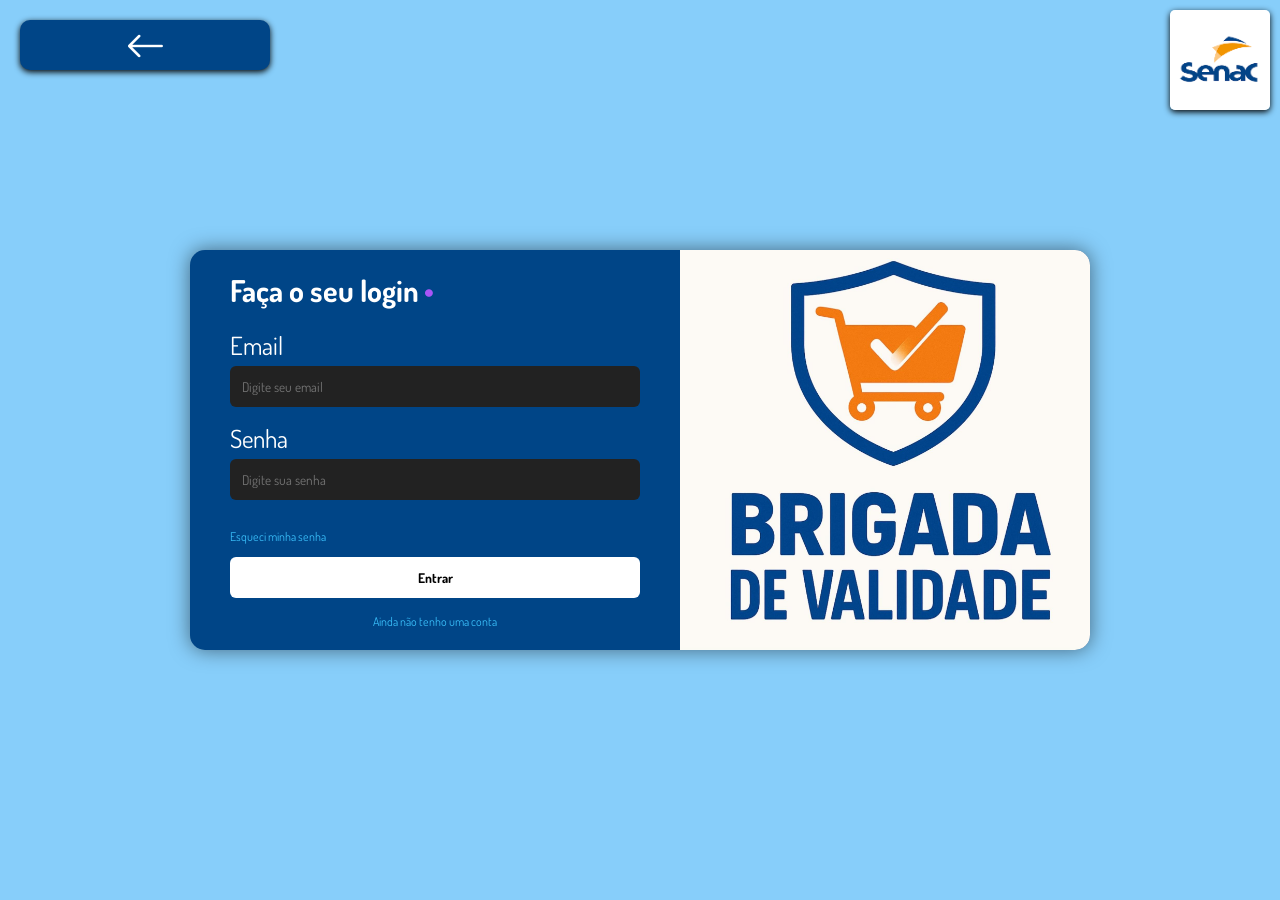
<file: html/Login.html>
<!DOCTYPE html>
<html lang="pt-br">

<head>
  <meta charset="UTF-8">
  <meta name="viewport" content="width=device-width, initial-scale=1.0">
  <link rel="stylesheet" href="../css/login.css">
  <link rel="stylesheet" href="https://cdn.jsdelivr.net/npm/bootstrap-icons@1.13.1/font/bootstrap-icons.min.css">
  <link rel="preconnect" href="https://fonts.googleapis.com">
<link rel="preconnect" href="https://fonts.gstatic.com" crossorigin>
<link href="https://fonts.googleapis.com/css2?family=Dosis:wght@200..800&family=Raleway:ital,wght@0,100..900;1,100..900&display=swap" rel="stylesheet">
  <title>Login</title>
  <style>
    * {
      margin: 0;
      padding: 0;
      box-sizing: border-box;
      font-family: 'Dosis';
    }

    body {
      height: 100vh;
      display: flex;
      justify-content: center;
      align-items: center;
      background: lightskyblue;
      font-size: 25px;

    }

    .login-container {
      display: flex;
      width: 900px;
      height: 400px;
      border-radius: 15px;
      overflow: hidden;
      background: #004587;
      box-shadow: 0 0 20px rgba(0, 0, 0, 0.5);
      color: #fff;
    }

    .form-box {
      flex: 1;
      padding: 40px;
      display: flex;
      flex-direction: column;
      justify-content: center;
    }

    .form-box h2 {
      font-size: 30px;
      margin-bottom: 20px;
    }

    .form-box h2::after {
      content: "•";
      color: #a855f7;
      margin-left: 5px;
    }

    .form-box label {
      font-size: 25px;
      margin-bottom: 5px;
      display: block;
    }

    .form-box input {
      width: 100%;
      padding: 12px;
      margin-bottom: 15px;
      border: none;
      border-radius: 6px;
      background: #222;
      color: #fff;
    }

    .form-box input:focus {
      outline: 2px solid #a855f7;
    }

    .form-box a {
      font-size: 12px;
      color: #38bdf8;
      text-decoration: none;
    }

    .form-box a:hover {
      text-decoration: underline;
    }

    .btn {
      background: white;
      border: none;
      color: black;
      font-weight: bold;
      padding: 12px;
      border-radius: 6px;
      cursor: pointer;
      transition: 0.3s;
      width: 100%;
      margin-top: 10px;
    }

    .btn:hover {
      opacity: 0.9;
    }

    .signup-link {
      margin-top: 15px;
      font-size: 13px;
      text-align: center;
    }

    .signup-link a {
      color: #38bdf8;
      text-decoration: none;
    }

    .signup-link a:hover {
      text-decoration: underline;
    }

    .image-box {
      flex: 1;
      background: url('../imagens/logo.jpg') no-repeat center center/cover;
    }

    .voltar {
      width: 250px;
      height: 50px;
      position: absolute;
      top: 20px;
      left: 20px;
      background-color: #004587;
      border-radius: 10px;
      color: white;
      font-size: 40px;
      text-align: center;
      line-height: 50px;
      cursor: pointer;
      text-decoration: none;
      transition: transform 200ms;
      box-shadow: 0px 2px 6px black;
    }

    .voltar:hover {
      background-color: #f9741e;
      transform: translateY(-8px);
    }
    .logo{
      width: 100px;
      height: 100px;
      box-shadow: 0px 2px 6px black;
      border-radius: 5px;
      position: absolute;
      right: 10px;
      top: 10px;
    }


    @media (max-width: 1024px) {
      .login-container {
        width: 90%;
        height: auto;
        flex-direction: column;
      }

      .image-box {
        height: 250px;
        order: -1;
      }

      .form-box {
        padding: 30px 25px;
      }

      .form-box h2 {
        font-size: 28px;
      }

      .btn {
        font-size: 16px;
      }
    }

    @media (max-width: 600px) {
      body {
        font-size: 18px;
        padding: 10px;
      }

      .login-container {
        width: 100%;
        box-shadow: none;
        border-radius: 10px;
      }

      .form-box {
        padding: 20px;
      }

      .form-box h2 {
        font-size: 22px;
      }

      .form-box label {
        font-size: 16px;
      }

      .form-box input {
        font-size: 16px;
        padding: 10px;
      }

      .btn {
        font-size: 15px;
        padding: 10px;
        margin-top: 15px;
      }

      .links {
        flex-direction: column;
        gap: 6px;
      }

      .image-box {
        height: 180px;
      }

      .voltar {
        width: 45px;
        height: 45px;
        font-size: 28px;
        line-height: 45px;
        top: 15px;
        left: 15px;
      }

      .logo {
        width: 70px;
        height: 70px;
        top: 10px;
        right: 10px;
      }
    }

    @media (max-width: 400px) {
      .form-box {
        padding: 15px;
      }

      .form-box h2 {
        font-size: 20px;
      }

      .btn {
        font-size: 14px;
      }

      .links a {
        font-size: 13px;
      }

      .logo {
        width: 90px;
        height: 90px;
        position: center;
        left: 160px;
      }
    }

  </style>
</head>

<body>
  <div class="login-container">
    <div class="form-box">
      <h2>Faça o seu login</h2>
      <form>
        <label for="email">Email</label>
        <input type="email" id="email" placeholder="Digite seu email" required>

        <label for="senha">Senha</label>
        <input type="password" id="senha" placeholder="Digite sua senha" required>

        <a href="#">Esqueci minha senha</a>

        <button type="submit" class="btn">Entrar</button>

        <div class="signup-link">
          <a href="../html/Cad.html">Ainda não tenho uma conta</a>
        </div>
      </form>
    </div>
    <div class="image-box"></div>
  </div>
  <img src="../imagens/images.png" class="logo">
  <a class="voltar" href="../html/index.html"><i class="bi bi-arrow-left"></i></a>
  <script src="../js/login.js"></script>
</body>

</html>
</file>
<file: css/style.css>
@import url('https://fonts.googleapis.com/css2?family=Raleway:wght@400;600;700&display=swap');

body {
    overflow-x: hidden;
    background-color: #fcfaf7;
    font-family: 'Raleway', Arial, Helvetica, sans-serif;
    color: #333;
    margin: 0;
    padding: 0;
}

body,
.titulo,
b,
i,
marquee {
    width: 100%;
}

.titulo {
    background-color: #e4e4e4;
    color: #004587;
    font-size: 20px;
    display: flex;
    align-items: center;
    justify-content: center;
    font-weight: 600;
    padding: 12px;
    box-shadow: 0px 2px 6px rgba(0, 0, 0, 0.1);
    position: relative;
    z-index: 10;
    margin-top: -1px;
}

.logo {
    position: absolute;
    left: 100px;
    top: 90px;
    width: 150px;
    height: auto;
}

.as {
    position: absolute;
    top: 150px;
    left: 50%;
    transform: translateX(-50%);
    display: flex;
    gap: 25px;
}

.botoes {
    min-width: 200px;
    height: 50px;
    background-color: #004587;
    color: white;
    text-decoration: none;
    font-size: 20px;
    font-weight: 600;
    text-align: center;
    line-height: 50px;
    border-radius: 6px;
    transition: 0.3s;
    box-shadow: 0px 2px 6px rgba(0, 0, 0, 0.2);
}

.botoes:hover {
    background-color: #f9741e;
    transform: translateY(-3px);
}



.banner-container {
    width: 1520px;
    height: 370px;
    position: absolute;
    left: 50%;
    transform: translateX(-50%);
    top: 280px;
    border-top: 3px solid #f9741e;
    border-radius: 6px;
    box-shadow: 0px 3px 10px rgba(0, 0, 0, 0.1);
    display: flex;
    justify-content: center;
}

.banners {
    width: 1520px;
    padding: 0 5px;
    height: 370px;
    object-fit: cover;
    position: absolute;
    opacity: 0;
    transition: opacity 1s ease-in-out;
}

.banners.active {
    opacity: 1;
}

.banner-btn {
    position: absolute;
    top: 50%;
    transform: translateY(-50%);
    background-color: rgba(0, 0, 0, 0.4);
    border: none;
    color: white;
    font-size: 28px;
    width: 45px;
    height: 45px;
    border-radius: 50%;
    cursor: pointer;
    z-index: 5;
    transition: background-color 0.3s;
}

.banner-btn:hover {
    background-color: rgba(0, 0, 0, 0.7);
}

.banner-btn.prev {
    left: 15px;
}

.banner-btn.next {
    right: 15px;
}

.container-cursos {
    width: 100%;
    min-height: 475px;
    position: absolute;
    top: 800px;
    background-color: #f0f0f0;
    display: flex;
    align-items: center;
    justify-content: center;
    flex-direction: column;
    padding: 60px 20px;
}

.titulo-cursos {
    font-size: 55px;
    font-weight: 700;
    color: #004587;
    margin-bottom: 50px;
    text-transform: uppercase;
    letter-spacing: 2px;
    border-bottom: 4px solid #f9741e;
    padding-bottom: 10px;
}

.container-imagem {
    display: flex;
    flex-wrap: wrap;
    gap: 40px;
    justify-content: center;
}

.container-imagem div {
    border-radius: 6px;
    overflow: hidden;
    transition: 0.3s;
    width: 280px;
    box-shadow: 0px 3px 10px rgba(0, 0, 0, 0.15);
}

.container-imagem div:hover {
    transform: translateY(-5px);
}

.imagem {
    width: 100%;
    height: 200px;
    object-fit: cover;
}

.nome-imagens {
    font-size: 18px;
    background-color: #2b2b2b;
    text-align: center;
    color: white;
    padding: 12px;
    font-weight: 600;
}

div a {
    text-decoration: none;
}

footer {
    width: 100%;
    height: 180px;
    background-color: #004587;
    position: absolute;
    top: 1380px;
    display: flex;
    align-items: center;
    justify-content: space-around;
    padding: 20px;
    flex-wrap: wrap;
}

.logo-footer {
    height: 120px;
}

.copyright {
    font-size: 16px;
    color: white;
    font-family: Arial, Helvetica, sans-serif;
}

.icones {
    display: flex;
    gap: 12px;
}

.bi-instagram,
.bx-gmail {
    font-size: 22px;
    color: #004587;
    width: 35px;
    height: 35px;
    background-color: white;
    border-radius: 6px;
    text-decoration: none;
    display: flex;
    align-items: center;
    justify-content: center;
    transition: 0.3s;
    cursor: pointer;
}

footer a {
    text-decoration: none;
}

.bx-gmail {
    font-size: 33px;
}

.bi-instagram:hover,
.bx-gmail:hover {
    background-color: #f9741e;
    color: white;
    transform: translateY(-3px);
}

.btn-login {
    width: 200px;
    height: 50px;
    border-radius: 10px;
    background-color: #004587;
    position: absolute;
    left: 100px;
    top: 100px;
    box-shadow: 0px 2px 6px black;
    color: white;
    font-size: 25px;
    font-family: 'Raleway', Arial, Helvetica, sans-serif;
    text-align: center;
    line-height: 50px;
    cursor: pointer;
    transition: 200ms;
    text-decoration: none;
    display: flex;
}

.btn-login:hover {
    background-color: #f9741e;
    transform: translateY(-8px);
}

.btn-areadoaluno {
    width: 250px;
    height: 50px;
    position: absolute;
    top: 100px;
    right: 100px;
    background-color: #004587;
    border-radius: 10px;
    color: white;
    font-size: 25px;
    text-align: center;
    font-family: 'Raleway', Arial, Helvetica, sans-serif;
    line-height: 50px;
    cursor: pointer;
    text-decoration: none;
    transition: transform 200ms;
    box-shadow: 0px 2px 6px black;
    display: flex;
}

.btn-areadoaluno:hover {
    background-color: #f9741e;
    transform: translateY(-8px);
}


@media (max-width: 1024px) {
    body {
        overflow-x: hidden;
        overflow-y: auto;
    }

    .titulo {
        text-align: center;
        padding: 12px 16px;
        line-height: 1.2;
        margin: 0;
    }

    .logo {
        position: relative;
        left: auto;
        top: auto;
        transform: none;
        display: block;
        margin: 18px auto 0;
        width: 150px;
        height: auto;
    }

    .as {
        position: relative;
        top: auto;
        left: auto;
        transform: none;
        display: flex;
        justify-content: center;
        gap: 18px;
        flex-wrap: wrap;
        margin: 16px auto 0;
    }

    .botoes {
        min-width: 180px;
        height: 48px;
        font-size: 18px;
        line-height: 48px;
    }

    .banner-container {
        position: relative;
        left: auto;
        transform: none;
        margin: 26px auto 0;
        width: calc(100% - 60px);
        max-width: 1200px;
        height: 340px;
        top: auto;
        border-radius: 8px;
    }

    .banners {
        position: absolute;
        width: 100%;
        height: 100%;
        object-fit: cover;
    }

    .container-cursos {
        position: relative;
        top: auto;
        margin: 36px auto 0;
        width: calc(100% - 60px);
        max-width: 1200px;
        padding: 44px 20px;
    }

    .titulo-cursos {
        font-size: 42px;
        text-align: left;
    }

    .container-imagem {
        justify-content: center;
        gap: 32px;
    }

    .container-imagem div {
        width: 260px;
    }

    .nome-imagens {
        font-size: 17px;
        padding: 10px;
    }

    .btn-login,
    .btn-areadoaluno {
        position: relative;
        top: auto;
        left: auto;
        right: auto;
        transform: none;
        display: inline-block;
        margin: 10px;
        width: auto;
    }

    footer {
        position: relative;
        top: auto;
        left: auto;
        margin: 40px auto 0;
        width: calc(100% - 60px);
        max-width: 1200px;
        padding: 20px;
        border-radius: 6px;
        display: flex;
        align-items: center;
        justify-content: space-between;
        flex-wrap: wrap;
        gap: 12px;
    }

    .icones {
        display: flex;
        gap: 12px;
        align-items: center;
    }

    .icones a,
    .icones i {
        display: inline-flex;
        align-items: center;
        justify-content: center;
        width: 40px;
        height: 40px;
        background: white;
        border-radius: 6px;
        box-shadow: 0 1px 4px rgba(0, 0, 0, 0.08);
        text-decoration: none;
        transition: transform .2s, background-color .2s;
    }

    .icones a i,
    .icones i {
        font-size: 20px;
        color: #004587;
    }

    .icones a:hover,
    .icones i:hover {
        background-color: #f9741e;
    }

    .icones a:hover i,
    .icones i:hover i {
        color: #fff;
    }

    .copyright {
        font-size: 15px;
        color: white;
        margin: 6px 0;
    }
}

@media (max-width: 768px) {
    body {
        overflow-x: hidden;
        overflow-y: auto;
    }

    .logo {
        width: 130px;
        margin-top: 12px;
    }

    .titulo {
        font-size: 18px;
    }

    .as {
        flex-direction: row;
        flex-wrap: wrap;
        gap: 12px;
        margin-top: 12px;
    }

    .botoes {
        min-width: 150px;
        font-size: 17px;
        height: 46px;
        line-height: 46px;
    }

    .banner-container {
        height: 280px;
        width: calc(100% - 40px);
    }

    .container-cursos {
        width: calc(100% - 40px);
        padding: 32px 16px;
    }

    .titulo-cursos {
        font-size: 34px;
        text-align: center;
    }

    .container-imagem {
        gap: 22px;
    }

    .container-imagem div {
        width: 220px;
    }

    .nome-imagens {
        font-size: 16px;
        padding: 10px;
    }

    .btn-login,
    .btn-areadoaluno {
        width: 48%;
        margin: 8px 1%;
        font-size: 20px;
        text-align: center;
    }

    footer {
        padding: 18px;
        justify-content: center;
        text-align: center;
    }

    .icones {
        margin-top: 8px;
    }
}

@media (max-width: 480px) {
    body {
        overflow-x: hidden;
        overflow-y: auto;
    }

    .titulo {
        font-size: 15px;
        padding: 8px 10px;
        text-align: center;
    }

    .logo {
        width: 100px;
        margin: 8px auto 6px;
    }

    .as {
        flex-direction: column;
        gap: 10px;
        margin: 8px auto 12px;
        align-items: center;
    }

    .botoes {
        width: 92%;
        max-width: 360px;
        font-size: 15px;
        height: 46px;
        line-height: 46px;
    }

    .banner-container {
        width: 300px;
        height: 200px;
        margin: 10px auto;
        border-radius: 6px;
    }

    .banners:nth-child(1) {
        content: url("../assets/1000035907.jpg");
    }

    .banners:nth-child(2) {
        content: url("../imagens/banner-cel.png");
    }

    .banners {
        position: absolute;
        width: 300px;
        height: 200px;
        object-fit: cover;
    }

    .banner-btn.prev {
        left: -42px;
    }

    .banner-btn.next {
        right: -42px;
    }

    .container-cursos {
        width: calc(100% - 20px);
        padding: 20px 10px;
        margin-top: 10px;
    }

    .titulo-cursos {
        font-size: 24px;
        text-align: center;
        margin-bottom: 18px;
    }

    .container-imagem {
        flex-direction: column;
        gap: 14px;
        align-items: center;
    }

    .container-imagem div {
        width: 94%;
    }

    .imagem {
        height: 150px;
    }

    .nome-imagens {
        font-size: 15px;
        padding: 10px;
    }

    .btn-login,
    .btn-areadoaluno {
        width: 94%;
        display: block;
        margin: 8px auto;
        font-size: 18px;
    }

    footer {
        position: relative;
        width: 100%;
        padding: 18px 12px;
        margin-top: 18px;
        flex-direction: column;
        gap: 12px;
        align-items: center;
        text-align: center;
    }

    .logo-footer {
        height: 72px;
    }

    .copyright {
        font-size: 13px;
    }

    .icones a,
    .icones i {
        width: 46px;
        height: 46px;
    }

    .icones a i,
    .icones i {
        font-size: 22px;
    }
}

#easter{
color: white;
}
</file>
<file: Nova pasta/css/areaAluno.css>
/* ========== RESET BÁSICO ========== */
* {
  margin: 0;
  padding: 0;
  box-sizing: border-box;
  font-family: "Segoe UI", Roboto, Arial, sans-serif;
}

body {
  display: flex;
  flex-direction: column;
  height: 100dvh;
  line-height: 1.6;
  background: #fcfaf7;
  color: #222;
}

/* ========== HEADER ========== */
header {
  background: linear-gradient(90deg, #004aad, #0073e6);
  color: white;
  padding: 20px 40px;
  text-align: center;
  box-shadow: 0 2px 6px rgba(0, 0, 0, 0.2);
  transition: all 0.3s ease;
}

header h1 {
  font-size: 3.2rem;
  font-weight: bold;
  margin-bottom: 10px;
}

nav{
  display: flex;
  justify-content: center;
  align-items: center;
  gap: 1rem;
  background-color: #eee;
  padding: 1rem;
  border-radius: 10px;  
}

nav a{
  text-decoration: none;
  color: #005bb5;
  font-weight: bold;
  display: flex;
  justify-content: center;
  align-items: center;
  gap: 0.5rem;
}

nav a:hover{
  color: #ff8800;
  transform: scale(1.05);
  transition: all 0.3s ease;
}

/* MAIN */
main{
  display: flex;
  justify-content: center;
  align-items: center;
  flex-direction: column;
}

/* CARD */
.card{
  width: 70dvw;
  height: 50dvh;
  perspective: 1000px;
  margin: 1rem;
  border-radius: 10px;
}

.card article{
    width: 100%;
    height: 100%;
    position: absolute;
    backface-visibility: hidden;
    display: flex;
    justify-content: center;
    align-items: center;
    flex-direction: column;
    font-size: 24px;
    border-radius: 20px;
    transition: transform 0.6s;
    padding: 1rem;
    text-align: center;
    gap: 1rem;
}

#back{
    background: gold;
    color: black;
}




/* ===== BOTÃO DE SAIR ===== */
.btn-logout {
  background-color: #e63946;
  color: #fff;
  border: none;
  padding: 10px 20px;
  border-radius: 6px;
  cursor: pointer;
  font-size: 16px;
  position: absolute;
  right: 5%;
  font-weight: bold;
  transition: all 0.3s ease;
  box-shadow: 0 2px 6px rgba(0, 0, 0, 0.2);
}

.btn-logout:hover {
  background-color: #ff4d5a;
  transform: translateY(-2px) scale(1.05);
}

.btn-logout:active {
  transform: scale(0.97);
}


#flipBtn:hover {
  background: #f9a11e;
  transform: scale(1.02);
  color: #222;
  transition: all 0.3s ease;
}

.tabela {
  width: 100%;
  border-collapse: collapse;
  margin-top: 15px;
  font-size: 14px;
}

.tabela th,
.tabela td {
  border: 1px solid #ccc;
  padding: 8px;
  text-align: center;
}

.tabela th {
  background-color: #f0f0f0;
  font-weight: bold;
}

.tabela button[disabled] {
  opacity: 0.5;
  cursor: not-allowed;
}

@media (max-width: 768px) {
  body {
    text-align: center;
    overflow-x: hidden;
  }

  header h1 {
    font-size: 1.8rem;
  }

  nav {
    flex-direction: column;
    gap: 0.5rem;
    padding: 0.8rem;
  }

  main {
    gap: 1rem;
    padding: 1rem;
  }

  .card {
    width: 95vw;
    height: auto;
  }

  .card article {
    height: auto;
    font-size: 14px;
    padding: 1rem;
  }

  .tabela {
    font-size: 12px;
    display: block;
    overflow-x: auto;
    white-space: nowrap;
  }

  .tabela th,
  .tabela td {
    padding: 6px;
  }

  #flipBtn {
    width: 80%;
    font-size: 14px;
    padding: 8px;
  }
}

@media (max-width: 480px) {
  header h1 {
    font-size: 1.5rem;
  }

  .tabela {
    font-size: 11px;
  }

  .btn-logout{
    right: 12%;
    padding: 5px 10px;
    font-size: 14px;
  }

  #flipBtn {
    width: 90%;
    font-size: 13px;
  }

  nav a {
    font-size: 14px;
  }
}
</file>
<file: css/cadastro.css>
/* Reset básico */
* {
  margin: 0;
  padding: 0;
  box-sizing: border-box;
}

/* Corpo da página */
body {
  font-family: 'Dosis';
  background: lightskyblue;
  min-height: 100vh;
  display: flex;
  justify-content: center;
  align-items: center;
  flex-direction: column;
  color: #333;
  overflow: hidden;
}


/* Conteúdo principal */
.content {
  max-width: 1200px;
  margin: 50px auto 20px;
  padding: 20px;
}

h1 {
  position: absolute;
  left: 50%;
  translate: -50%;
  top: 30px;
  text-align: center;
  color: rgb(0, 0, 0);
  font-size: 50px;
  margin-bottom: 20px;
  text-shadow: 2px 2px 4px rgba(255, 255, 255, 0.5);
}

/* Formulário */
.form-container {
  background: #004687;
  padding: 30px;
  border-radius: 12px;
  box-shadow: 0 4px 10px rgba(0, 0, 0, 0.3);
  max-width: 400px;
  margin: 0 auto 40px;
  text-align: center;
}

.form-container label {
  display: block;
  margin-top: 10px;
  font-weight: bold;
  font-size: 20px;
  color: #fff;
  text-align: left;
}

.form-container input,
.form-container select,
.form-container button {
  width: 100%;
  padding: 10px;
  margin-top: 8px;
  border-radius: 6px;
  border: 1px solid #ccc;
  font-size: 14px;
}

.form-container input[type="number"] {
  -moz-appearance: textfield;
}

.form-container input[type="number"]::-webkit-outer-spin-button,
.form-container input[type="number"]::-webkit-inner-spin-button {
  -webkit-appearance: none;
  margin: 0;
}

.form-container button {
  background-color: #1f80f0;
  color: white;
  border: none;
  margin-top: 20px;
  cursor: pointer;
  transition: 0.3s;
}

.form-container button:hover {
  background-color: #004587;
}

.form-container button:active {
  transform: scale(0.98);
}

/* Logo */
.Logo {
  width: 150px;
  display: block;
  margin: 0 auto 20px auto;
  border-radius: 15px;
}

/* Link para login */
.login-link {
  text-align: center;
  margin-top: 20px;
  font-size: 15px;
}

.login-link p {
  color: white;
}

.login-link a {
  color: #056fd3;
  text-decoration: none;
  font-weight: bold;
}

.login-link a:hover {
  text-decoration: underline;
}

/* Responsividade */
@media(max-width:768px) {
  h1 {
    font-size: 2.2em;
  }

  .form-container {
    width: 90%;
  }
}

.voltar {
  width: 250px;
  height: 50px;
  position: absolute;
  top: 20px;
  left: 20px;
  background-color: #004587;
  border-radius: 10px;
  color: white;
  font-size: 40px;
  text-align: center;
  line-height: 50px;
  cursor: pointer;
  text-decoration: none;
  transition: transform 200ms;
  box-shadow: 0px 2px 6px black;
}

.voltar:hover {
  background-color: #f9741e;
  transform: translateY(-8px);
}

.logo {
  width: 100px;
  height: 100px;
  box-shadow: 0px 2px 6px black;
  border-radius: 5px;
  position: absolute;
  right: 10px;
  top: 10px;
}


@media (max-width: 992px) {
  h1 {
    font-size: 2.5rem;
  }

  .logo {
    width: 80px;
    height: 80px;
  }
}

/* Celulares grandes (até 768px) */
@media (max-width: 768px) {
  body {
    padding: 20px;
  }

  h1 {
    position: static;
    translate: none;
    margin-bottom: 20px;
    font-size: 2rem;
  }

  .form-container {
    margin-top: 10px;
    width: 95%;
    padding: 25px;
  }

  .Logo {
    width: 120px;
  }

  .login-link {
    font-size: 14px;
  }

  .voltar {
    width: 50px;
    height: 50px;
    font-size: 25px;
    line-height: 50px;
  }

  .logo {
    width: 70px;
    height: 70px;
    top: 15px;
    right: 15px;
  }
}

/* Celulares pequenos (até 480px) */
@media (max-width: 480px) {
  body {
    justify-content: flex-start;
  }

  h1 {
    font-size: 1.8rem;
    margin-top: 15px;
  }

  .form-container {
    margin-top: 40px;
    padding: 20px;
  }

  .form-container label {
    font-size: 16px;
  }

  .form-container input {
    font-size: 14px;
  }

  .form-container button {
    height: 45px;
    font-size: 16px;
  }

  .Logo {
    width: 100px;
  }

  .login-link p {
    font-size: 13px;
  }

  .voltar {
    width: 45px;
    height: 45px;
    font-size: 22px;
    line-height: 45px;
    top: 10px;
    left: 10px;
  }

  .logo {
    width: 60px;
    height: 60px;
    top: 10px;
    right: 10px;
  }
}
</file>
<file: css/certificado.css>
body{
    overflow: hidden;
}

body img{
    width: 100%;
    height: 100%;
}

.cert{
    width: 500px;
    z-index: 2;
    position: absolute;
    left: 37%;
    top: 30%;
    font-size: 20px;
    text-align: center;
    font-family: Arial, Helvetica, sans-serif;
    color: #132550;
}


.msg {
    width: 70%;
    height: 80%;
    background-color: #fff;
    position: fixed;
    top: 50%;
    left: 50%;
    transform: translate(-50%, -50%);
    padding: 25px 30px;
    border-radius: 12px;
    box-shadow: 0 10px 25px rgba(0,0,0,0.3);
    font-family: Arial, sans-serif;
    overflow-y: auto;
    overflow-x: hidden;
    z-index: 1000;
    display: flex; 
    flex-direction: column;
}

.msg p{
    font-family: Arial, Helvetica, sans-serif;
    font-size: 20px;
}


.btn-fechar{
    width: 80px;
    height: 30px;
    border-radius: 10px;
    box-shadow: 0px 2px 6px rgba(0, 0, 0, 0.39);
    background-color: #004587;
    cursor: pointer;
    transition: 200ms;
    text-align: center;
    line-height: 30px;
    color: white;
    font-family: Arial, Helvetica, sans-serif;
    font-size: 20px;
    margin-left: 90%;
}

.btn-fechar:hover{
    background-color: #f9741e;
    transform: translateY(-3px);
}

.aviso-titulo {
    text-align: center;
    color: #d9534f;
    font-size: 2.8em;
    font-weight: bold;
    margin-bottom: 25px;
    text-shadow: 1px 1px 3px rgba(0, 0, 0, 0.2);
    animation: pulse 2s infinite;
}

@keyframes pulse {
    0% { transform: scale(1); color: #d9534f; }
    50% { transform: scale(1.05); color: #ff4444; }
    100% { transform: scale(1); color: #d9534f; }
}
</file>
<file: css/cursos.css>
body {
    margin: 0;
    padding: 0;
    font-family: Arial, Helvetica, sans-serif;
    background-color: #fcfaf7;
}

header {
    background-color: #004587;
    height: 100px;
    width: 100%;
    position: fixed;
    top: 0;
    left: 0;
    display: flex;
    align-items: center;
    justify-content: space-between;
    padding: 0 40px;
    box-shadow: 0px 2px 6px rgba(0, 0, 0, 0.3);
    z-index: 1000;
}

.logo {
    width: 100px;
    height: auto;
}

.container-titulo {
    text-align: center;
    flex: 1;
}

.titulo {
    font-size: 45px;
    color: white;
    font-weight: 700;
    margin: 0;
}

.linha {
    background-color: orange;
    height: 5px;
    width: 180px;
    border: none;
    margin: 6px auto 0;
}

.voltar {
    display: flex;
    align-items: center;
    justify-content: center;
    background-color: orange;
    color: white;
    margin-right: 80px;
    width: 65px;
    height: 45px;
    border-radius: 8px;
    text-decoration: none;
    box-shadow: 0px 2px 6px rgba(0, 0, 0, 0.3);
    transition: all 0.2s ease;
}

.voltar:hover {
    background-color: white;
    color: #004587;
    transform: translateY(-3px);
}

.bi-arrow-left-short {
    font-size: 38px;
    line-height: 1;
}

main.conteudo {
    display: flex;
    justify-content: center;
    align-items: center;
    gap: 40px;
    margin-top: 160px; 
    padding: 20px;
    flex-wrap: wrap;
}

.texto-lateral {
    width: 280px;
    color: #333;
}

.texto-lateral h2 {
    color: #004587;
    font-size: 30px;
    margin-bottom: 10px;
}

.texto-lateral p {
    font-size: 22px;
    line-height: 1.5;
}

.video {
    width: 460px;
    height: 250px;
    border-top: 3px solid orange;
    border-bottom: 3px solid #004587;
    border-radius: 8px;
    animation: borda 2s ease infinite;
    box-shadow: 0px 4px 10px rgba(0, 0, 0, 0.2);
}



@keyframes borda {
    0% {
        border-top: 3px solid orange;
        border-bottom: 3px solid #004587;
    }
    50% {
        border-top: 3px solid #004587;
        border-bottom: 3px solid orange;
    }
    100% {
        border-top: 3px solid orange;
        border-bottom: 3px solid #004587;
    }
}


.pdf-container {
    display: flex;
    flex-direction: column;
    align-items: center;
    gap: 15px;
}

.pdf-controles {
    display: flex;
    gap: 20px;
    justify-content: center;
    align-items: center;
}

.pdf-controles button {
    background-color: #004587;
    color: white;
    border: none;
    border-radius: 8px;
    width: 55px;
    height: 55px;
    cursor: pointer;
    transition: 0.2s;
    box-shadow: 0px 2px 6px rgba(0, 0, 0, 0.3);
    display: flex;
    align-items: center;
    justify-content: center;
}

.pdf-controles button i {
    font-size: 32px;
    line-height: 1;
}

.pdf-controles button:hover {
    background-color: orange;
    color: #004587;
    transform: translateY(-3px);
}


.continuar {
    background-color: orange;
    color: white;
    padding: 12px 25px;
    border-radius: 8px;
    text-decoration: none;
    font-size: 20px;
    font-weight: bold;
    box-shadow: 0px 3px 6px rgba(0,0,0,0.3);
    transition: all 0.3s;
}

.continuar:hover {
    background-color: #004587;
    color: white;
    transform: translateY(-3px);
}


@media (max-width: 1024px) {
    .titulo {
        font-size: 40px;
    }

    .video {
        width: 420px;
        height: 230px;
    }

    .texto-lateral {
        width: 250px;
    }
}

@media (max-width: 768px) {
    header {
        height: 85px;
        padding: 0 20px;
    }

    .logo {
        width: 80px;
    }

    .titulo {
        font-size: 32px;
    }

    .linha {
        width: 130px;
        height: 4px;
    }

    .voltar {
        width: 55px;
        height: 42px;
    }

    .bi-arrow-left-short {
        font-size: 32px;
    }

    main.conteudo {
        flex-direction: column;
        align-items: center;
        margin-top: 120px;
    }

    .texto-lateral {
        width: 90%;
        text-align: center;
    }

    .video {
        width: 90%;
        height: 230px;
    }

    .pdf-controles {
        gap: 15px;
    }

    .pdf-controles button {
        width: 45px;
        height: 40px;
        font-size: 20px;
    }
}

@media (max-width: 480px) {
    header {
        height: 75px;
        padding: 0 15px;
    }

    .logo {
        width: 60px;
    }

    .titulo {
        font-size: 25px;
    }

    .linha {
        width: 100px;
        height: 3px;
    }

    .voltar {
        width: 45px;
        height: 36px;
        margin-right: 30px;
    }

    .bi-arrow-left-short {
        font-size: 26px;
    }

    main.conteudo {
        margin-top: 110px;
        gap: 20px;
    }

    .texto-lateral h2 {
        font-size: 24px;
    }

    .texto-lateral p {
        font-size: 18px;
    }

    .video {
        width: 95%;
        height: 200px;
    }
}
</file>
<file: css/easter.css>
body {
    color: white;
    background-color: #004587;
    font-family: 'Courier New', monospace;
    display: flex;
    justify-content: center;
    align-items: center;
    height: 100dvh;
    margin: 0;
    overflow: hidden;
}

.container {
    text-align: center;
    animation: fadeIn 1.5s ease-in-out;
}

p {
    font-size: 3rem;
    text-shadow: 3px 3px 6px rgba(0, 0, 0, 0.4);
    animation: float 3s ease-in-out infinite;
    margin: 0;
}

.back {
    height: 100dvh;
    background: linear-gradient(90deg, #004587, #f9741e, #004587);
    width: 50%;
    position: absolute;
    animation: body 4s ease infinite;
    z-index: -2;
}


@keyframes body {
    0% {
        right: -50%;

    }

    100% {
        right: 110%;
    }
}

@keyframes float {

    0%,
    100% {
        transform: translateY(0);
    }

    50% {
        transform: translateY(-10px);
    }
}

@keyframes fadeIn {
    from {
        opacity: 0;
        transform: scale(0.9);
    }

    to {
        opacity: 1;
        transform: scale(1);
    }
}

@media (max-width: 480px) {
    @keyframes body {
        0% {
            top: -50%;

        }

        100% {
            top: 110%;
        }
    }

    p {
        font-size: 2rem;
        margin: 30px;
    }

    .back {
        height: 50%;
        width: 100dvw;
        animation: body 5s ease infinite;
        background: linear-gradient(0deg, #004587, #f9741e, #004587);
    }
}
</file>
<file: css/style2.css>
/* ========== RESET BÁSICO ========== */
* {
  margin: 0;
  padding: 0;
  box-sizing: border-box;
  font-family: "Segoe UI", Roboto, Arial, sans-serif;
}
 
body {
  display: flex;
  flex-direction: column;
  min-height: 100vh;
  line-height: 1.6;
  background: #fcfaf7;
  color: #222;
}
 
/* ========== HEADER ========== */
header {
  height: 30dvh;
  display: flex;
  justify-content: center;
  align-items: center;
}
 
header img{
  width: 100%;
  height: 100%;
  object-fit: cover;
}
 
h1 {
  font-size: 3.2rem;
  font-weight: bold;
  margin-bottom: 5rem;
  color: #004aad;
  padding: 0 2rem;
}
 
 
 
/* Links abaixo do título */
.links {
  display: flex;
  justify-content: center;
  flex-wrap: wrap;
  gap: 20px;
  padding: 10px 0 20px;
  background: #f1f5f9;
  font-size: 18px;
}
 
.links a {
  text-decoration: none;
  font-weight: 600;
  color: #004aad;
  transition: color 0.3s;
}
 
.links a:hover {
  color: #ff9100;
}
 
/* ========== BARRA LATERAL (ASIDE) ========== */
aside {
  position: fixed;
  top: 0;
  left: -230px;
  width: 230px;
  height: 100dvh;
  background: #ff9100;
  padding: 20px 15px;
  display: flex;
  flex-direction: column;
  align-items: center;
  gap: 25px;
  box-shadow: 2px 0 6px rgba(0, 0, 0, 0.2);
  font-size: 18px;
  transition: all 0.3s ease;
}
 
 
aside .logo{
  width: 160px;
  height: auto;
  border-radius: 12px;
  cursor: pointer;
  border: none;
  background: #fdfdfa;
}
 
aside .logo:hover{
  transform: scale(1.05);
  transition: 200ms;
}
 
aside .logo img {
  width: 160px;
  height: auto;
  border-radius: 12px;
  cursor: pointer;
  background: #fcfaf7;
}
 
aside .linksOutrasPages {
  display: flex;
  flex-direction: column;
  gap: 12px;
  width: 100%;
}
 
aside .linksOutrasPages a {
  text-decoration: none;
  text-align: center;
  background: #3b2d1f;
  color: white;
  padding: 12px;
  border-radius: 8px;
  font-weight: 600;
  transition: background 0.3s, transform 0.2s;
}
 
aside .linksOutrasPages a:hover {
  background: #5a4030;
  transform: scale(1.05);
}
 
/* Botão de fechar lateral */
.menuLateral {
  margin-top: auto;
  display: flex;
  justify-content: center;
  align-items: center;
  border-radius: 4px;
  border: none;
  cursor: pointer;
  background: #ff9500;
  color: #003cff;
  padding: 3px;
  font-size: 1.5rem;  
  position: fixed;
  left: 100px;
  top: 8rem;
  transform: rotate(180deg);
  transition: all transform 0.5s;
  box-shadow: 0 4px 8px rgba(0, 0, 0, 0.2);
  scale: 2;
}
 
/* ANIMAÇÃO SHOW COMPLETA */
aside.show{
  left: 0;
  transition: all 0.3s ease;
}
 
main.show{
  margin-left: 255px;
  transition: all 0.3s ease;
}
 
.menuLateral.show{
  transform: rotateX(180deg);
  transition: all 0.3s ease;
  position: fixed;
  left: 250px;
  top: 8rem;
}
 
/* ========== MAIN ========== */
main {
  margin-left: 0;
  margin: 0 20rem;
  padding: 30px 40px;
  flex: 1;
  transition: all 0.3s ease;
}
 
h3{
  color: #3b2d1f;
  font-size: 1.6rem;
}
 
main h2 {
  font-size: 2.4rem;
  color: #004aad;
  margin-bottom: 3rem;
}
 
main p,
main li {
  font-size: 1.5rem;
  margin-bottom: 10px;
  text-align: justify;
}
 
/* Listas */
main ol,
main ul {
  font-size: 1.5rem;
  padding-left: 20px;
  margin-bottom: 20px;
}
 
.sec3 img:hover{
    transform: scale(1.2);
    transition: 0.2s;
}
 
/* Imagens com legenda */
.Validade,
.img5-1,
.img5-2,
.img5-3,
.img5-4,
.img5-5 {
  display: flex;
  align-items: center;
  gap: 20px;
  margin: 20px 0;
}
 
.img0202{
  display: flex;
  flex-direction: column;
  gap: 1rem;
}
 
.Validade img,
.img5-1 img,
.img5-2 img,
.img5-3 img,
.img5-4 img,
.img5-5 img {
  width: 600px;
  border-radius: 10px;
  box-shadow: 0 2px 6px rgba(0, 0, 0, 0.15);
}
 
.Validade p,
.img5-1 p,
.img5-2 p,
.img5-3 p,
.img5-4 p,
.img5-5 p {
  font-size: 1.5rem;
  margin-bottom: 6px;
}
 
.sec6 p{
    background: rgba(100, 100, 100, 0.1);
    border: none;
    border-radius: 10px;
    padding: 8px;
}
 
.sec1{
  display: flex;
  align-items: center;
  flex-direction: column;
  justify-content: space-around;
  padding: 20px;
}
 
.contVideo{
  display: flex;
  justify-content: space-around;
  gap: 2rem;
  align-items: center;
}
 
.sec1 video{
  border-radius: 10px;
  height: 70dvh;
}
 
.contVideo2{
  display: flex;
  justify-content: space-around;
  align-items: center;
  flex-direction: column;
  gap: 2rem;
}
 
.contVideo2 video{
  border-radius: 10px;
  height: 60dvh;
}
 
/* ========== FOOTER ========== */
footer {
  background: #004aad;
  color: white;
  text-align: center;
  padding: 15px;
  display: flex;
  align-items: center;
  justify-content: center;
  gap: 12px;
  font-size: 0.9rem;
  box-shadow: 0 -2px 6px rgba(0, 0, 0, 0.2);
}
 
footer svg {
  fill: white;
  transition: transform 0.3s;
}
 
footer svg:hover {
  transform: scale(1.2);
  fill: #ff9100;
}
 
/* =============== MOBILE ================= */
@media (max-width: 768px){
  body{
    font-size: 16px;
    padding: 0;
    margin: 0;
    text-align: left;
    width: 100%;
  }
 
  /* Header */
  header{
    display: flex;
    justify-content: space-between;
    align-items: center;
    margin: 0;
    background: #222;
  }
 
  header img{
    max-width: 100%;
    margin-left: 0px;
  }
 
  h2{
    margin: 24px 0;
  }
 
  .titulo02{
    margin-top: 28dvh;
  }
 
  /* Aside */
  aside{
    width: 200px;
    position: fixed;
    top: 0;
    bottom: 0;
    height: 1000dvh;
    z-index: 10;
  }
 
  aside img{
    margin-left: 0;
  }
 
  /* Animação show completa Mobile */
  aside.show{
    left: 0;
    transition: all 0.3s ease;
  }
 
  main.show{
    margin-left: -255px;
    transition: all 0.3s ease;
  }
 
  .menuLateral{
    left: 50px;
  }
 
  .menuLateral.show{
    transform: rotateX(180deg);
    transition: all 0.3s ease;
    position: fixed;
    left: 250px;
    top: 8rem;
  }
 
  /* Main */
  main{
    margin: 0;
  }
 
  .contVideo{
    flex-direction: column;
    padding: 0 10rem;
  }
 
  .videoO{
    width: 350px;
  }
 
  video{
    width: 350px;
    height: 90dvh;
  }
 
  .contVideo2 video{
    width: 660px;
  }
  .sec1{
    display: flex;
    flex-direction: column;
  }
 
  .contVideo2{
    flex-direction: column;
    padding: 0 20px;
    height: 450px;
    margin: 20px 0;
  }
 
  .contVideo2 video{
    width: 300px;
    height: 60dvh;
    margin: 0 0 60px 0;
  }
 
  .Validade,
  .img5-1,
  .img5-2,
  .img5-3,
  .img5-4,
  .img5-5 {
  display: flex;
  flex-direction: column;
  align-items: center;
  justify-content: center;
  gap: 20px;
  margin-left: 10px;
  width: 280px;
  }
 
  img{
    max-width: 350px;
    border-radius: 1px;
    margin-left: 10px;
  }
 
  .Validade img{
  width: 300px;
  margin: 0;
  }
 
  footer{
    width: 100dvw;
    margin: 0;
  }
}
</file>
<file: css/login.css>
.tl{
color: blueviolet;

}
</file>
